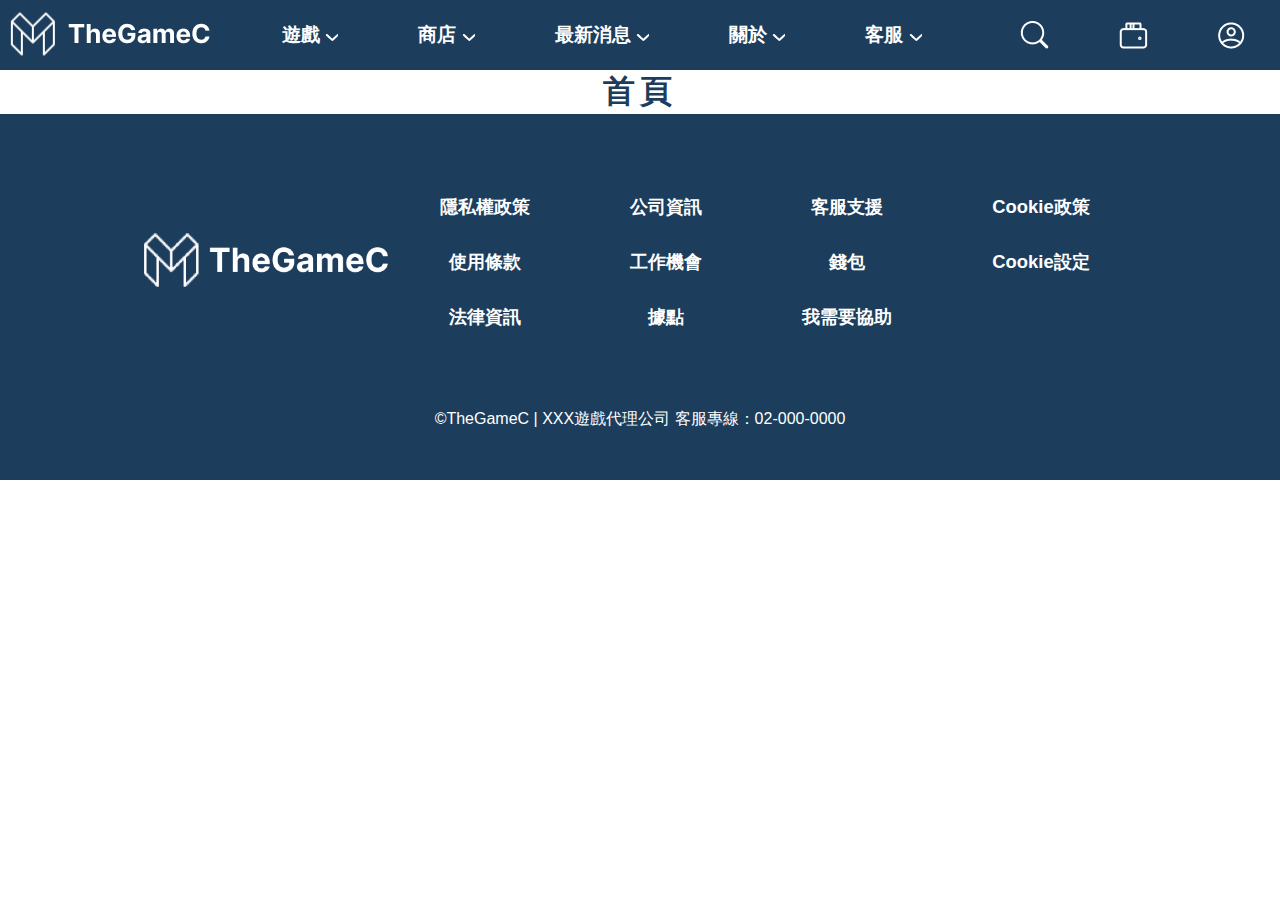
<file: index.html>
<!DOCTYPE html>
<html lang="en">
  <head>
    <meta charset="UTF-8" />
    <meta http-equiv="X-UA-Compatible" content="IE=edge" />
    <meta name="viewport" content="width=device-width, initial-scale=1.0" />
    <title>TheGameC - 首頁</title>
    <link rel="stylesheet" href="./style/font.css" />
    <link rel="stylesheet" href="./style/style.css" />
    <style></style>
  </head>
  <body>
    <!-- header -->
    <header>
      <!-- logo -->
      <div class="logo" onclick="goIndex()">
        <img src="./img/header/logo.png" alt="" />
      </div>
      <!-- navbar -->
      <nav>
        <ul>
          <li>
            <a href="#"
              >遊戲 <img src="./img/header/Vector(down).png" alt=""
            /></a>
            <div class="dropdown">
              <ul>
                <li><a href="#">射擊</a></li>
                <li><a href="#">休閒</a></li>
                <li><a href="#">動作</a></li>
                <li><a href="#">運動</a></li>
              </ul>
            </div>
          </li>
          <li>
            <a href="#">
              商店 <img src="./img/header/Vector(down).png" alt=""
            /></a>
            <div class="dropdown">
              <ul>
                <li><a href="#">商品頁</a></li>
                <li><a href="#">錢包</a></li>
              </ul>
            </div>
          </li>
          <li>
            <a href="./news.html"
              >最新消息 <img src="./img/header/Vector(down).png" alt=""
            /></a>
            <div class="dropdown">
              <ul>
                <li><a href="#">新聞</a></li>
                <li><a href="#">遊戲更新</a></li>
                <li><a href="#">優惠活動</a></li>
                <li><a href="#">新品上架</a></li>
              </ul>
            </div>
          </li>
          <li>
            <a href="#">
              關於 <img src="./img/header/Vector(down).png" alt=""
            /></a>
            <div class="dropdown">
              <ul>
                <li><a href="#">公司介紹</a></li>
                <li><a href="#">徵才</a></li>
              </ul>
            </div>
          </li>
          <li>
            <a href="#">
              客服 <img src="./img/header/Vector(down).png" alt=""
            /></a>
            <div class="dropdown">
              <ul>
                <li><a href="#">常見問題</a></li>
                <li><a href="#">客服信箱</a></li>
              </ul>
            </div>
          </li>
        </ul>
      </nav>
      <div class="navbar-icons">
        <div><img src="./img/header/search_.png" alt="" /></div>
        <div id="GoWalletPage">
          <img src="./img/header/wallet.png" alt="" />
        </div>
        <div id="GoLoginPage"><img src="./img/header/user.png" alt="" /></div>
      </div>
    </header>

    <!-- section1 -->
    <section class="section1">
      <h1>首頁</h1>
    </section>

    <!-- footer -->
    <footer>
      <div class="footer-s1">
        <div class="footer-logo">
          <img src="./img/footer/logo.png" alt="" />
        </div>
        <div class="footer-content">
          <ul>
            <li><a href="#">隱私權政策</a></li>
            <li><a href="#">使用條款</a></li>
            <li><a href="#">法律資訊</a></li>
          </ul>
          <ul>
            <li><a href="#">公司資訊</a></li>
            <li><a href="#">工作機會</a></li>
            <li><a href="#">據點</a></li>
          </ul>
          <ul>
            <li><a href="#">客服支援</a></li>
            <li><a href="#">錢包</a></li>
            <li><a href="#">我需要協助</a></li>
          </ul>
          <ul>
            <li><a href="#">Cookie政策</a></li>
            <li><a href="#">Cookie設定</a></li>
          </ul>
        </div>
      </div>
      <div class="footer-s2">
        <p>©TheGameC | XXX遊戲代理公司 客服專線：02-000-0000</p>
      </div>
    </footer>

    <script src="./app/app.js"></script>
  </body>
</html>
</file>
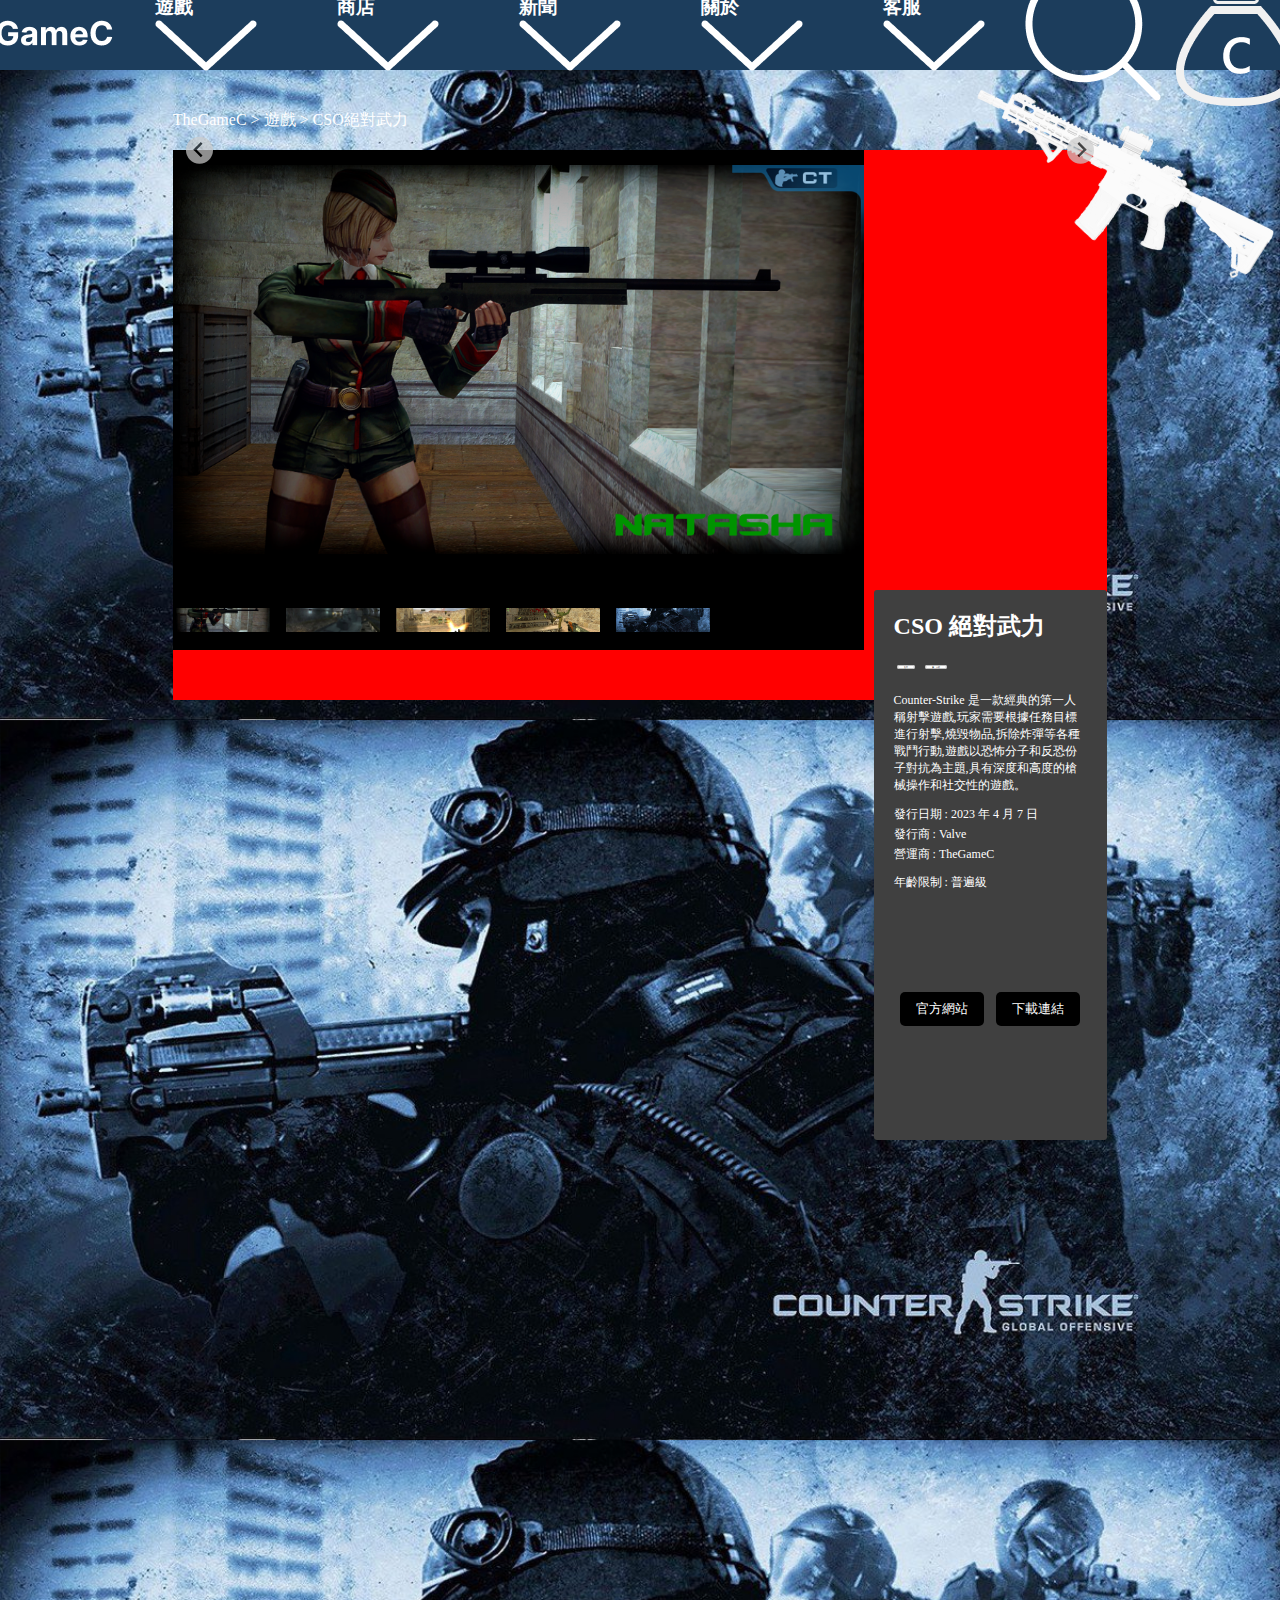
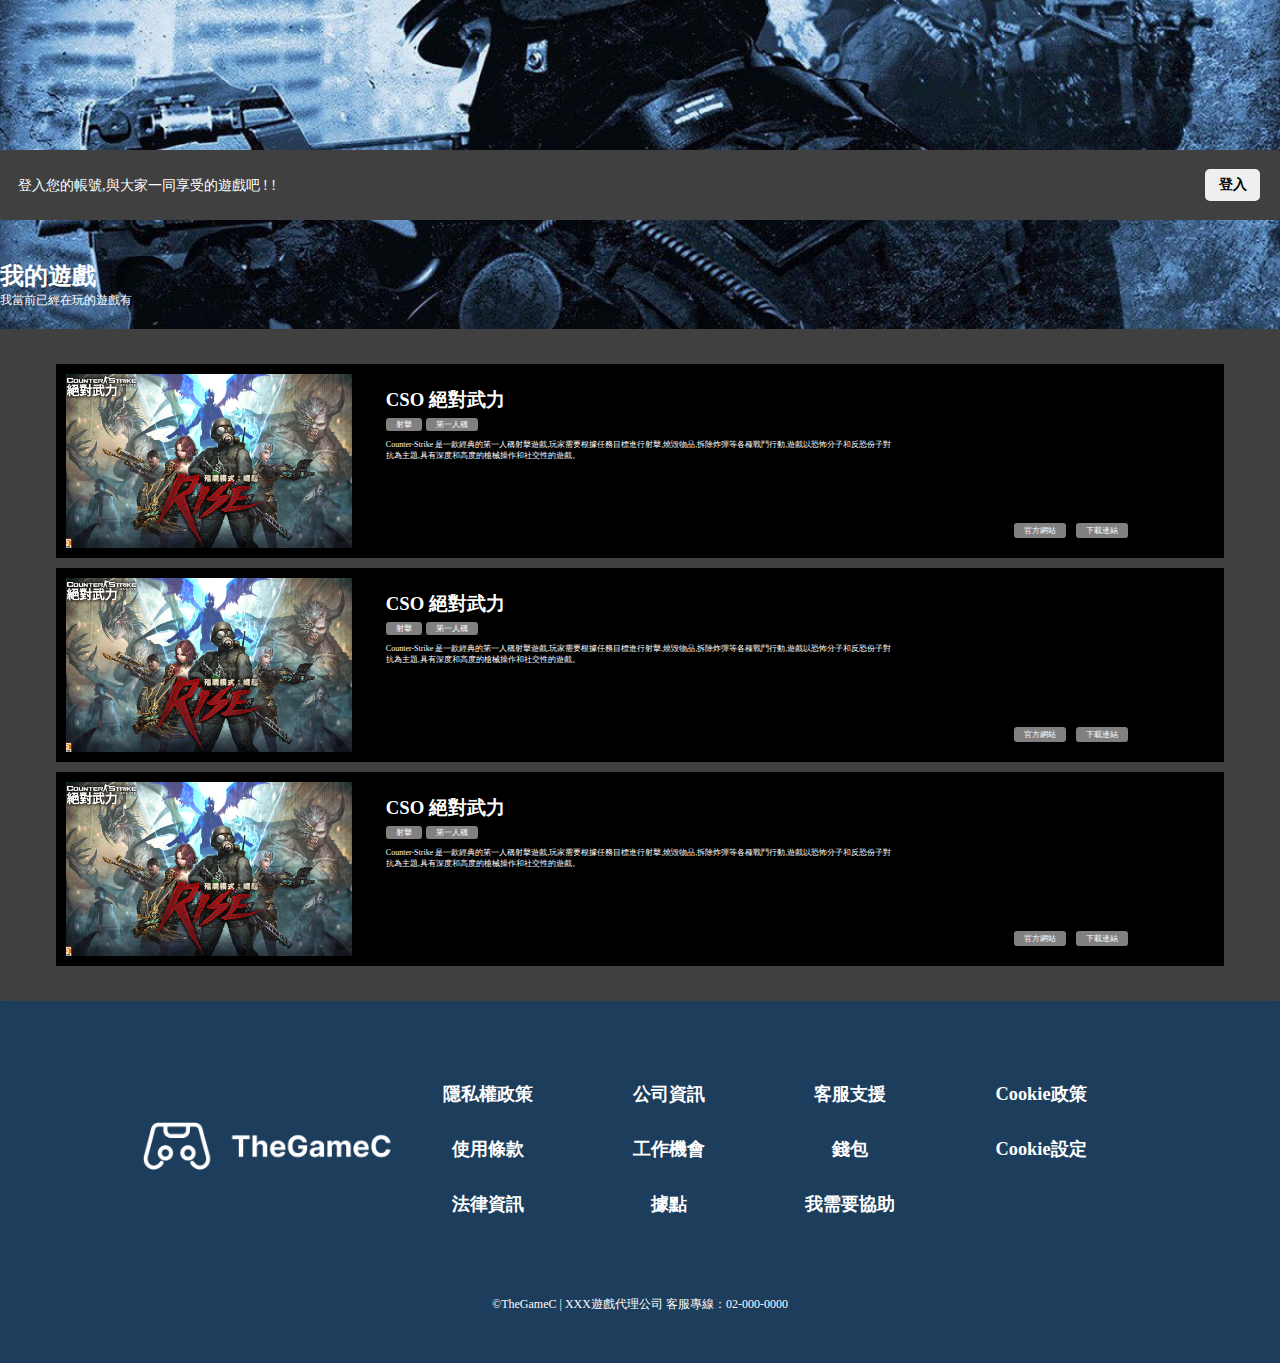
<file: gamepage1.html>
<!DOCTYPE html>
<html lang="en">
  <head>
    <meta charset="UTF-8" />
    <meta http-equiv="X-UA-Compatible" content="IE=edge" />
    <meta name="viewport" content="width=device-width, initial-scale=1.0" />
    <title>遊戲單頁1</title>
    <link rel="stylesheet" href="./style/gamepage.css" />
    <link rel="stylesheet" href="./style/style.css" />
    <script src="https://cdn.jsdelivr.net/npm/@splidejs/splide@4.1.4/dist/js/splide.min.js"></script>
    <link rel="stylesheet" href="https://cdn.jsdelivr.net/npm/@splidejs/splide@4.1.4/dist/css/splide.min.css"
        integrity="sha256-5uKiXEwbaQh9cgd2/5Vp6WmMnsUr3VZZw0a8rKnOKNU=" crossorigin="anonymous">
  </head>
  <body>
    <!-- header -->
    <header>
      <!-- logo -->
      <div class="logo" onclick="goIndex()">
        <img src="./img/header/head_logo.png" alt="" />
      </div>
      <!-- navbar -->
      <nav>
        <ul>
          <li>
            <a href="#"
              >遊戲
              <img
                id="headdropdown"
                src="./img/header/head_dropdown.png"
                alt=""
            /></a>
            <div class="dropdown">
              <ul>
                <li><a href="./game.html">遊戲頁</a></li>
                <li><a href="#">休閒</a></li>
                <li><a href="#">動作</a></li>
                <li><a href="#">運動</a></li>
              </ul>
            </div>
          </li>
          <li>
            <a href="#">
              商店
              <img
                id="headdropdown"
                src="./img/header/head_dropdown.png"
                alt=""
            /></a>
            <div class="dropdown">
              <ul>
                <li><a href="#">商品頁</a></li>
                <li><a href="./shopping_cart.html">購物車</a></li>
              </ul>
            </div>
          </li>
          <li>
            <a href="./news.html"
              >新聞
              <img
                id="headdropdown"
                src="./img/header/head_dropdown.png"
                alt=""
            /></a>
            <div class="dropdown">
              <ul>
                <li><a href="./news.html">最新消息</a></li>
                <li><a href="./news.html">遊戲更新</a></li>
                <li><a href="./news.html">優惠活動</a></li>
                <li><a href="./news.html">新品上架</a></li>
              </ul>
            </div>
          </li>
          <li>
            <a href="#">
              關於
              <img
                id="headdropdown"
                src="./img/header/head_dropdown.png"
                alt=""
            /></a>
            <div class="dropdown">
              <ul>
                <li><a href="#">公司介紹</a></li>
                <li><a href="#">徵才</a></li>
              </ul>
            </div>
          </li>
          <li>
            <a href="#">
              客服
              <img
                id="headdropdown"
                src="./img/header/head_dropdown.png"
                alt=""
            /></a>
            <div class="dropdown">
              <ul>
                <li><a href="./qa.html">常見問題</a></li>
                <li><a href="./mail">客服信箱</a></li>
              </ul>
            </div>
          </li>
        </ul>
      </nav>
      <div class="navbar-icons">
        <a href="#"><img src="./img/header/head_search.png" alt="" /></a>
        <a id="GoWalletPage" href="./wallet_PI.html"
          ><img src="./img/header/head_wallet.png" alt=""
        /></a>
        <a id="GoLoginPage" href="./newlogin.html">
          <img src="./img/header/head_user.png" alt=""
        /></a>
      </div>
    </header>

    <div class="stylelogo">
      <img src="./img/gamepage/gun.png" alt="" />
    </div>
    <!-- section1 -->
    <div class="page1">
      <div class="gametr">
        <a href="#">TheGameC ></a>
        <a href="#">遊戲 ></a>
        <a href="#">CSO絕對武力</a>
      </div>
      <div class="main">
        <section id="main-carousel" class="splide"
        aria-label="The carousel with thumbnails. Selecting a thumbnail will change the Beautiful Gallery carousel.">
        <div class="splide__track">
            <ul class="splide__list">
                <li class="splide__slide">
                    <img src="./img/Games/CSO/1.png" alt="">
                </li>
                <li class="splide__slide">
                    <img src="./img/Games/CSO/2.jpg" alt="">
                </li>
                <li class="splide__slide">
                    <img src="./img/Games/CSO/3.jpg" alt="">
                </li>
                <li class="splide__slide">
                    <img src="./img/Games/CSO/4.jpg" alt="">
                </li>
                <li class="splide__slide">
                    <img src="./img/Games/CSO/5.jpg" alt="">
                </li>
            </ul>
        </div>
    </section>
    <section id="thumbnail-carousel" class="splide"
        aria-label="The carousel with thumbnails. Selecting a thumbnail will change the Beautiful Gallery carousel.">
        <div class="splide__track">
            <ul class="splide__list">
                <li class="splide__slide">
                    <img src="./img/Games/CSO/1.png" alt="">
                </li>
                <li class="splide__slide">
                    <img src="./img/Games/CSO/2.jpg"  alt="">
                </li>
                <li class="splide__slide">
                    <img src="./img/Games/CSO/3.jpg" alt="">
                </li>
                <li class="splide__slide">
                    <img src="./img/Games/CSO/4.jpg" alt="">
                </li>
                <li class="splide__slide">
                    <img src="./img/Games/CSO/5.jpg" alt="">
                </li>
            </ul>
        </div>
    </section>
          <div class="gameRight">
            <h2>CSO 絕對武力</h2>
            <div>
              <a class="gamestyle" href="#">射擊</a>
              <a class="gamestyle" href="#">第一人稱</a>
            </div>
            <div class="gamefont">
              Counter-Strike
              是一款經典的第一人稱射擊遊戲,玩家需要根據任務目標進行射擊,燒毀物品,拆除炸彈等各種戰鬥行動,遊戲以恐怖分子和反恐份子對抗為主題,具有深度和高度的槍械操作和社交性的遊戲。
            </div>
            <div class="gameinf">
              <p>發行日期 : 2023 年 4 月 7 日</p>
              <p>發行商 : Valve</p>
              <p>營運商 : TheGameC</p>
            </div>
            <p>年齡限制 : 普遍級</p>
            <div class="gamebtn">
              <a href="#">官方網站</a>
              <a href="#">下載連結</a>
            </div>
          </div>
        </div>
      </div>
     
      <div class="divlogin">
        <p>登入您的帳號,與大家一同享受的遊戲吧 ! !</p>
        <button type="submit" class="GamepageLogin">登入</button>
      </div>
      <h2 class="newh2">我的遊戲</h2>
      <p>我當前已經在玩的遊戲有<span></span></p>
      <div class="mygame">
        <div class="mygamepd">
          <div class="mygamedv">
            <div class="mygameimg">
              <img src="./img/Games/CSO/cover.jfif" alt="" />
            </div>
            <div class="mygamemain">
              <h3>CSO 絕對武力</h3>
              <span>射擊</span>
              <span>第一人稱</span>
              <p>
                Counter-Strike
                是一款經典的第一人稱射擊遊戲,玩家需要根據任務目標進行射擊,燒毀物品,拆除炸彈等各種戰鬥行動,遊戲以恐怖分子和反恐份子對抗為主題,具有深度和高度的槍械操作和社交性的遊戲。
              </p>
            </div>
            <div class="mygamed">
              <a href="#">官方網站</a>
              <a href="#">下載連結</a>
            </div>
          </div>
          <div class="mygamedv">
            <div class="mygameimg">
              <img src="./img/Games/CSO/cover.jfif" alt="" />
            </div>
            <div class="mygamemain">
              <h3>CSO 絕對武力</h3>
              <span>射擊</span>
              <span>第一人稱</span>
              <p>
                Counter-Strike
                是一款經典的第一人稱射擊遊戲,玩家需要根據任務目標進行射擊,燒毀物品,拆除炸彈等各種戰鬥行動,遊戲以恐怖分子和反恐份子對抗為主題,具有深度和高度的槍械操作和社交性的遊戲。
              </p>
            </div>
            <div class="mygamed">
              <a href="#">官方網站</a>
              <a href="#">下載連結</a>
            </div>
          </div>
          <div class="mygamedv">
            <div class="mygameimg">
              <img src="./img/Games/CSO/cover.jfif" alt="" />
            </div>
            <div class="mygamemain">
              <h3>CSO 絕對武力</h3>
              <span>射擊</span>
              <span>第一人稱</span>
              <p>
                Counter-Strike
                是一款經典的第一人稱射擊遊戲,玩家需要根據任務目標進行射擊,燒毀物品,拆除炸彈等各種戰鬥行動,遊戲以恐怖分子和反恐份子對抗為主題,具有深度和高度的槍械操作和社交性的遊戲。
              </p>
            </div>
            <div class="mygamed">
              <a href="#">官方網站</a>
              <a href="#">下載連結</a>
            </div>
          </div>
        </div>
      </div>
    </div>

    <!-- footer -->
    <footer>
      <div class="footer-s1">
        <div class="footer-logo">
          <img src="./img/header/head_logo.png" alt="" />
        </div>
        <div class="footer-content">
          <ul>
            <li><a href="./rule.html">隱私權政策</a></li>
            <li><a href="./rule_2.html">使用條款</a></li>
            <li><a href="./rule_3.html">法律資訊</a></li>
          </ul>
          <ul>
            <li><a href="#">公司資訊</a></li>
            <li><a href="#">工作機會</a></li>
            <li><a href="#">據點</a></li>
          </ul>
          <ul>
            <li><a href="#">客服支援</a></li>
            <li><a href="#">錢包</a></li>
            <li><a href="#">我需要協助</a></li>
          </ul>
          <ul>
            <li><a href="#">Cookie政策</a></li>
            <li><a href="#">Cookie設定</a></li>
          </ul>
        </div>
      </div>
      <div class="footer-s2">
        <p>©TheGameC | XXX遊戲代理公司 客服專線：02-000-0000</p>
      </div>
    </footer>

    <script src="./app/app.js"></script>
    <script>
      // function showImage(id) {
      //   var images = document
      //     .getElementsByClassName("showimg")[0]
      //     .getElementsByTagName("img");
      //   for (var i = 0; i < images.length; i++) {
      //     if (images[i].id == id) {
      //       images[i].style.display = "block";
      //     } else {
      //       images[i].style.display = "none";
      //     }
      //   }
      // }

      document.addEventListener( 'DOMContentLoaded', function () {
  new Splide( '#thumbnail-carousel', {
		fixedWidth: 100,
		gap       : 10,
		rewind    : true,
		pagination: false,
  } ).mount();
} );
document.addEventListener( 'DOMContentLoaded', function () {
  var main = new Splide( '#main-carousel', {
    type      : 'fade',
    rewind    : true,
    pagination: false,
    arrows    : false,
  } );


  var thumbnails = new Splide( '#thumbnail-carousel', {
    fixedWidth  : 100,
    fixedHeight : 60,
    gap         : 10,
    rewind      : true,
    pagination  : false,
    isNavigation: true,
    breakpoints : {
      600: {
        fixedWidth : 60,
        fixedHeight: 44,
      },
    },
  } );


  main.sync( thumbnails );
  main.mount();
  thumbnails.mount();
} );
    </script>
  </body>
</html>
</file>
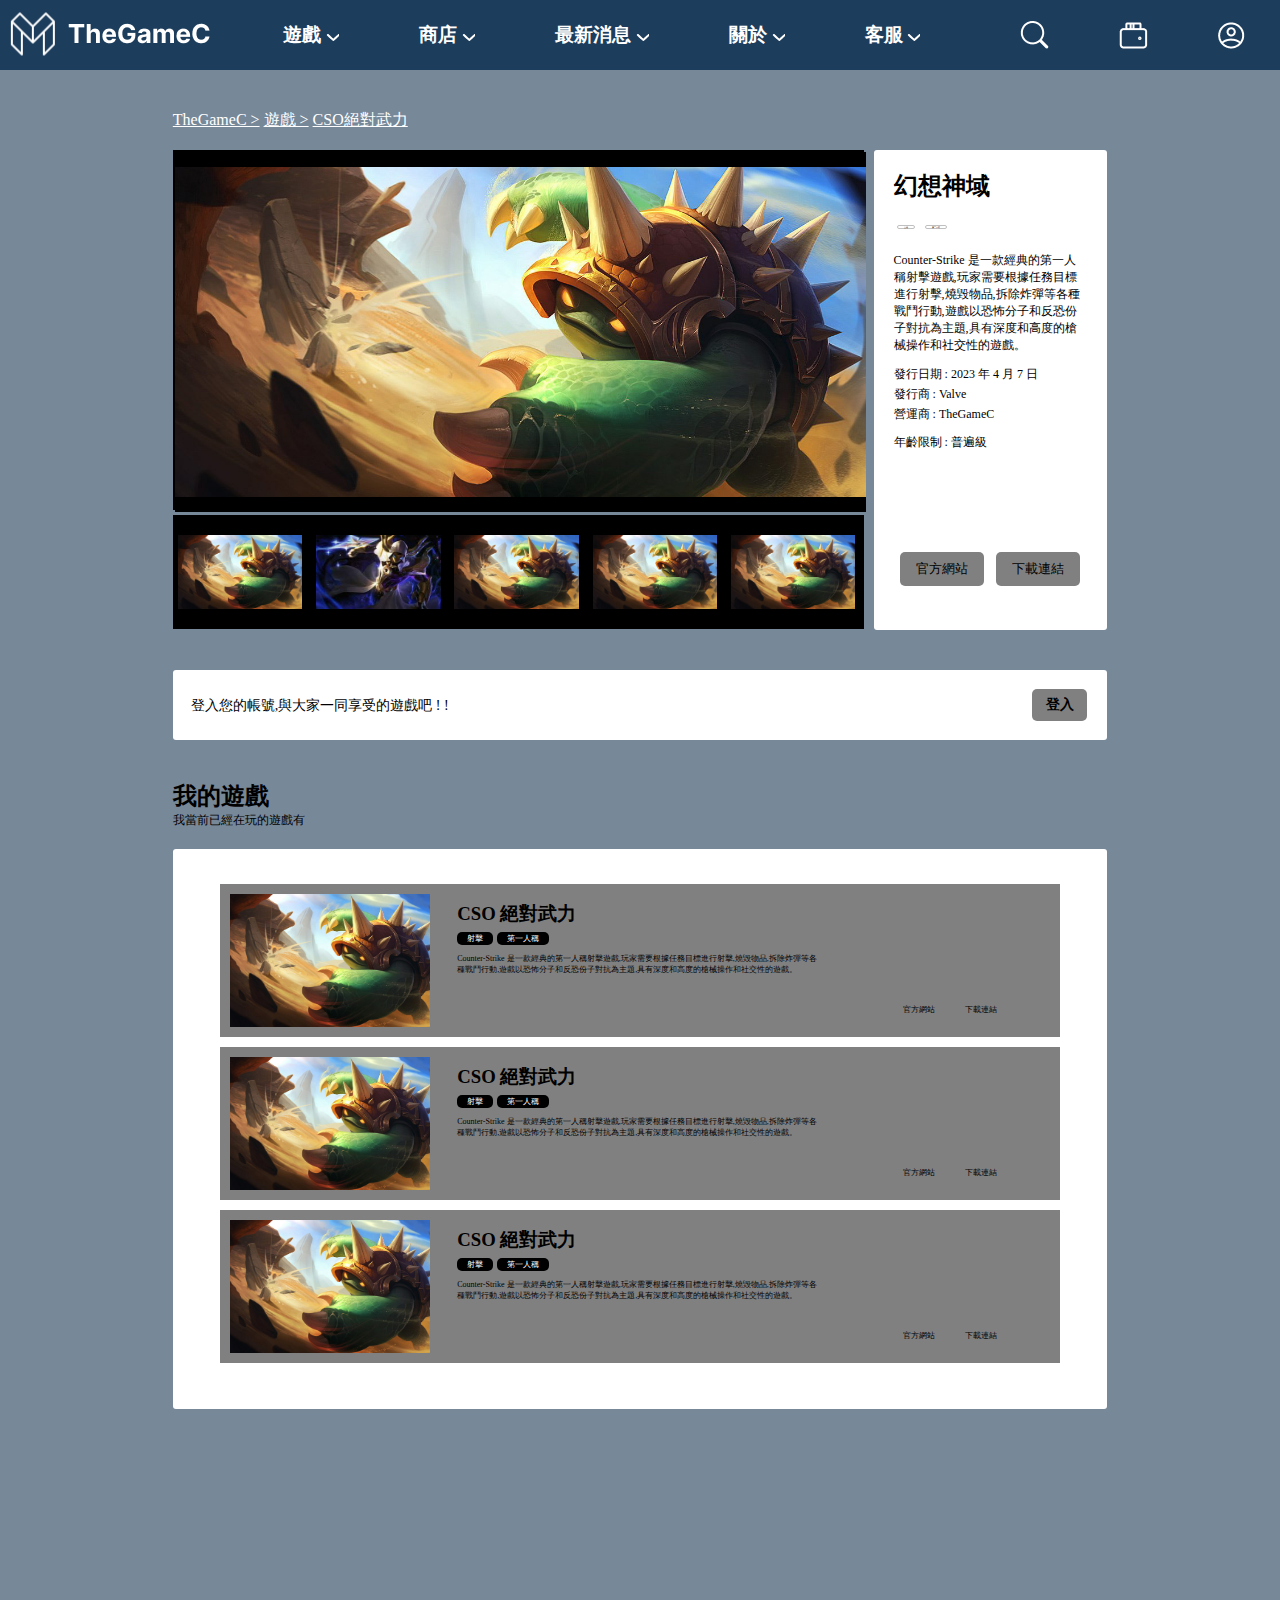
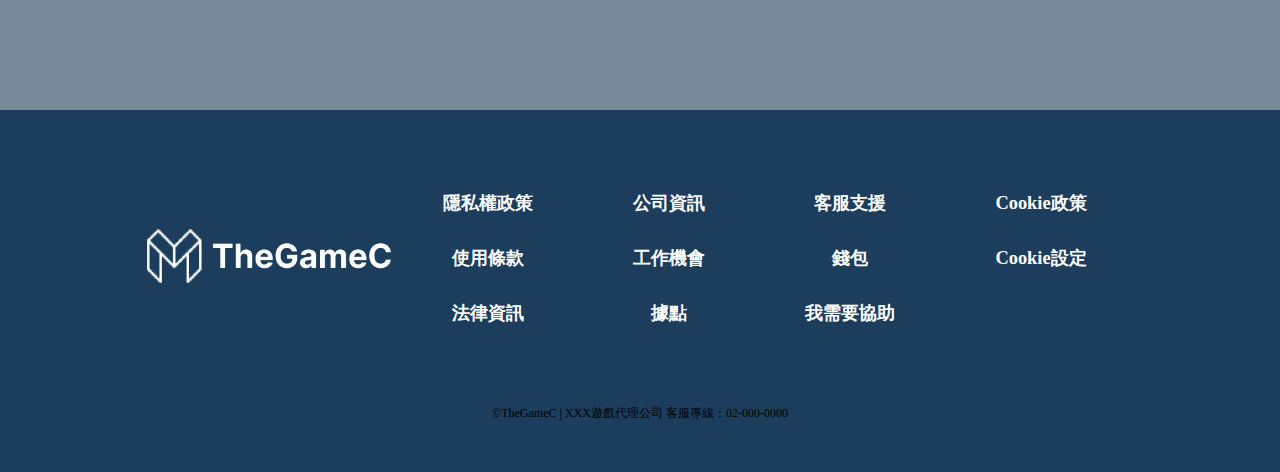
<file: gamepage2.html>
<!DOCTYPE html>
<html lang="en">
<head>
    <meta charset="UTF-8">
    <meta http-equiv="X-UA-Compatible" content="IE=edge">
    <meta name="viewport" content="width=device-width, initial-scale=1.0">
    <title>遊戲單頁1</title>
    <link rel="stylesheet" href="/style/gamepage2.css">
    <link rel="stylesheet" href="/style/style.css">
</head>
<body>
    <!-- header -->
    <header>
        <!-- logo -->
        <div class="logo" onclick="goIndex()">
          <img src="./img/header/logo.png" alt="" />
        </div>
        <!-- navbar -->
        <nav>
          <ul>
            <li>
              <a href="#"
                >遊戲 <img src="./img/header/Vector(down).png" alt=""
              /></a>
              <div class="dropdown">
                <ul>
                  <li><a href="#">射擊</a></li>
                  <li><a href="#">休閒</a></li>
                  <li><a href="#">動作</a></li>
                  <li><a href="#">運動</a></li>
                </ul>
              </div>
            </li>
            <li>
              <a href="#">
                商店 <img src="./img/header/Vector(down).png" alt=""
              /></a>
              <div class="dropdown">
                <ul>
                  <li><a href="#">商品頁</a></li>
                  <li><a href="#">錢包</a></li>
                </ul>
              </div>
            </li>
            <li>
              <a href="./news.html"
                >最新消息 <img src="./img/header/Vector(down).png" alt=""
              /></a>
              <div class="dropdown">
                <ul>
                  <li><a href="#">新聞</a></li>
                  <li><a href="#">遊戲更新</a></li>
                  <li><a href="#">優惠活動</a></li>
                  <li><a href="#">新品上架</a></li>
                </ul>
              </div>
            </li>
            <li>
              <a href="#">
                關於 <img src="./img/header/Vector(down).png" alt=""
              /></a>
              <div class="dropdown">
                <ul>
                  <li><a href="#">公司介紹</a></li>
                  <li><a href="#">徵才</a></li>
                </ul>
              </div>
            </li>
            <li>
              <a href="#">
                客服 <img src="./img/header/Vector(down).png" alt=""
              /></a>
              <div class="dropdown">
                <ul>
                  <li><a href="#">常見問題</a></li>
                  <li><a href="#">客服信箱</a></li>
                </ul>
              </div>
            </li>
          </ul>
        </nav>
        <div class="navbar-icons">
          <div><img src="./img/header/search_.png" alt="" /></div>
          <div id="GoWalletPage">
            <img src="./img/header/wallet.png" alt="" />
          </div>
          <div id="GoLoginPage"><img src="./img/header/user.png" alt="" /></div>
        </div>
      </header>
      
      <!-- section1 -->
    <div class="page1">
        <div class="gametr">
            <a href="#">TheGameC ></a>
            <a href="#">遊戲 ></a>
            <a href="#">CSO絕對武力</a>
        </div>
        <div class="main">
            <div class="gameLeft">
                <div class="showimg">
                    <img id="img1" src="/img/login/Rammus_0.jpg" alt="">
                    <img id="img2" src="/img/login/下载.jpeg" alt="">
                    <img id="img3" src="/img/login/Rammus_0.jpg" alt="">
                    <img id="img4" src="/img/login/Rammus_0.jpg" alt="">
                    <img id="img5" src="/img/login/Rammus_0.jpg" alt="">
                </div>
                <div class="gamesimg">
                    <a href="#" onclick="showImage('img1')"><img src="/img/login/Rammus_0.jpg" alt=""></a>
                    <a href="#" onclick="showImage('img2')"><img src="/img/login/下载.jpeg" alt=""></a>
                    <a href="#" onclick="showImage('img3')"><img src="/img/login/Rammus_0.jpg" alt=""></a>
                    <a href="#" onclick="showImage('img4')"><img src="/img/login/Rammus_0.jpg" alt=""></a>
                    <a href="#" onclick="showImage('img5')"><img src="/img/login/Rammus_0.jpg" alt=""></a> 
                </div>
            </div>
            <div class="gameRight">
                <H2>幻想神域</H2>
                <div>
                    <a class="gamestyle" href="#">冒險</a>
                    <a class="gamestyle" href="#">第三人稱</a>
                </div>
                <div class="gamefont">Counter-Strike 是一款經典的第一人稱射擊遊戲,玩家需要根據任務目標進行射擊,燒毀物品,拆除炸彈等各種戰鬥行動,遊戲以恐怖分子和反恐份子對抗為主題,具有深度和高度的槍械操作和社交性的遊戲。</div>
                <div class="gameinf">
                    <p>發行日期 : 2023 年 4 月 7 日</p>
                    <p>發行商 : Valve</p>
                    <p>營運商 : TheGameC</p>
                </div>
                <p>年齡限制 : 普遍級</p>
                <div class="gamebtn">
                    <p>官方網站</p>
                    <p>下載連結</p>
                </div>                
            </div>
        </div>
        <div class="divlogin">
            <p>登入您的帳號,與大家一同享受的遊戲吧 ! !</p>
            <button class="GamepageLogin">登入</button>
        </div>
        <h2 class="newh2">我的遊戲</h2>
        <p>我當前已經在玩的遊戲有<span></span></p>
        <div class="mygame">
            <div class="mygamepd">
                <div class="mygamedv">
                    <div class="mygameimg">
                        <img src="/img/login/Rammus_0.jpg" alt="">
                    </div>
                    <div class="mygamemain">
                        <h3>CSO 絕對武力</h3>
                        <span>射擊</span>
                        <span>第一人稱</span>           
                    <p>
                        Counter-Strike 是一款經典的第一人稱射擊遊戲,玩家需要根據任務目標進行射擊,燒毀物品,拆除炸彈等各種戰鬥行動,遊戲以恐怖分子和反恐份子對抗為主題,具有深度和高度的槍械操作和社交性的遊戲。
                    </p>
                    </div>
                    <div class="mygamed">
                        <p>官方網站</p>
                        <p>下載連結</p>
                    </div>      
                </div>
                <div class="mygamedv">
                    <div class="mygameimg">
                        <img src="/img/login/Rammus_0.jpg" alt="">
                    </div>
                    <div class="mygamemain">
                        <h3>CSO 絕對武力</h3>
                        <span>射擊</span>
                        <span>第一人稱</span>           
                    <p>
                        Counter-Strike 是一款經典的第一人稱射擊遊戲,玩家需要根據任務目標進行射擊,燒毀物品,拆除炸彈等各種戰鬥行動,遊戲以恐怖分子和反恐份子對抗為主題,具有深度和高度的槍械操作和社交性的遊戲。
                    </p>
                    </div>
                    <div class="mygamed">
                        <p>官方網站</p>
                        <p>下載連結</p>
                    </div>      
                </div>
                <div class="mygamedv">
                    <div class="mygameimg">
                        <img src="/img/login/Rammus_0.jpg" alt="">
                    </div>
                    <div class="mygamemain">
                        <h3>CSO 絕對武力</h3>
                        <span>射擊</span>
                        <span>第一人稱</span>           
                    <p>
                        Counter-Strike 是一款經典的第一人稱射擊遊戲,玩家需要根據任務目標進行射擊,燒毀物品,拆除炸彈等各種戰鬥行動,遊戲以恐怖分子和反恐份子對抗為主題,具有深度和高度的槍械操作和社交性的遊戲。
                    </p>
                    </div>
                    <div class="mygamed">
                        <p>官方網站</p>
                        <p>下載連結</p>
                    </div>      
                </div>
            </div>
        </div>
    </div>
    <footer>
      <div class="footer-s1">
        <div class="footer-logo">
          <img src="./img/footer/logo.png" alt="" />
        </div>
        <div class="footer-content">
          <ul>
            <li><a href="#">隱私權政策</a></li>
            <li><a href="#">使用條款</a></li>
            <li><a href="#">法律資訊</a></li>
          </ul>
          <ul>
            <li><a href="#">公司資訊</a></li>
            <li><a href="#">工作機會</a></li>
            <li><a href="#">據點</a></li>
          </ul>
          <ul>
            <li><a href="#">客服支援</a></li>
            <li><a href="#">錢包</a></li>
            <li><a href="#">我需要協助</a></li>
          </ul>
          <ul>
            <li><a href="#">Cookie政策</a></li>
            <li><a href="#">Cookie設定</a></li>
          </ul>
        </div>
      </div>
      <div class="footer-s2">
        <p>©TheGameC | XXX遊戲代理公司 客服專線：02-000-0000</p>
      </div>
    </footer>
    <script>
        function showImage(id) {
        var images = document.getElementsByClassName('showimg')[0].getElementsByTagName('img');
            for (var i = 0; i < images.length; i++) {
                if (images[i].id == id) {
                    images[i].style.display = 'block';
                } else {
                    images[i].style.display = 'none';
                }
            }
        }
    </script>
</body>
</html>
</file>
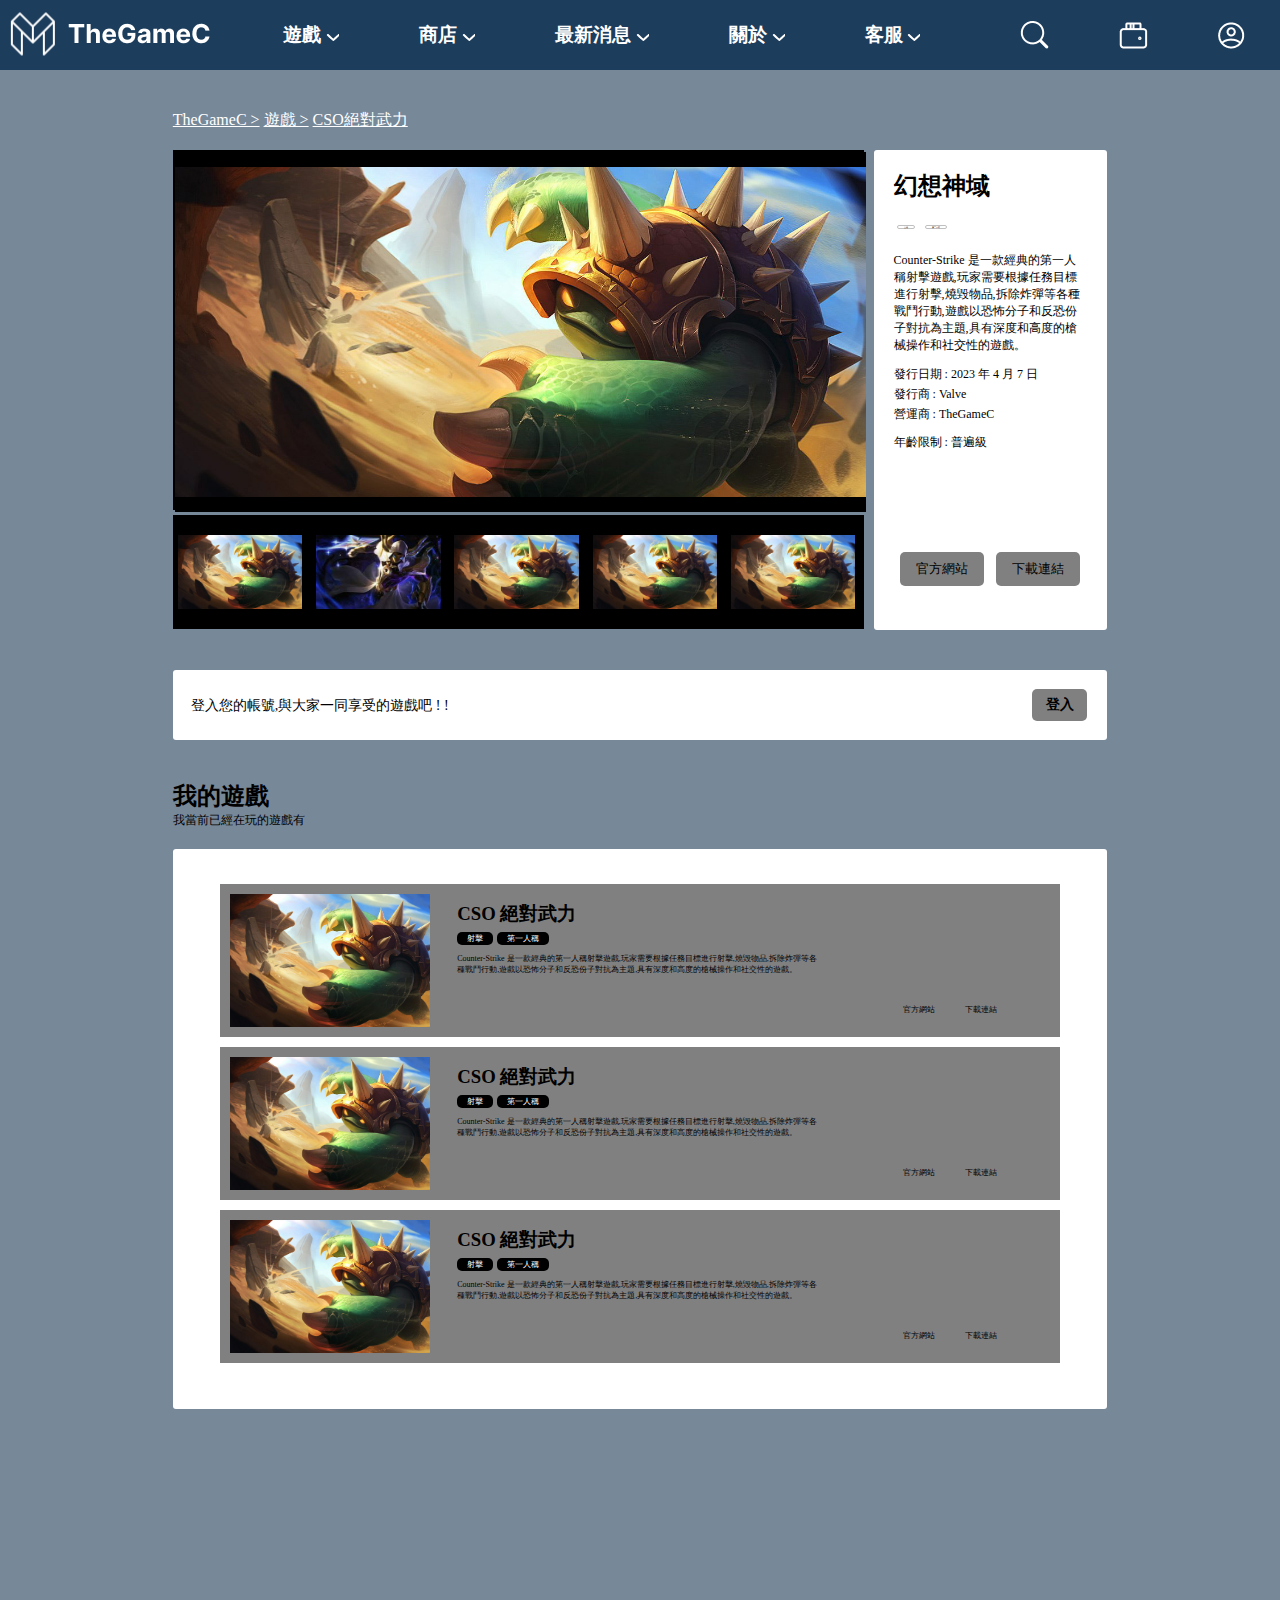
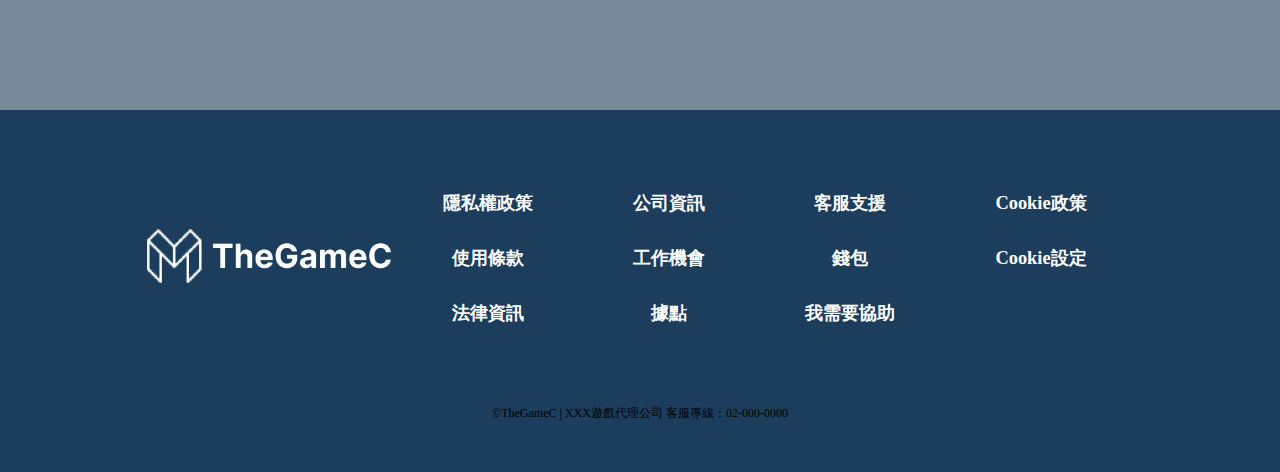
<file: gamepage3.html>
<!DOCTYPE html>
<html lang="en">
<head>
    <meta charset="UTF-8">
    <meta http-equiv="X-UA-Compatible" content="IE=edge">
    <meta name="viewport" content="width=device-width, initial-scale=1.0">
    <title>遊戲單頁1</title>
    <link rel="stylesheet" href="/style/gamepage2.css">
    <link rel="stylesheet" href="/style/style.css">
</head>
<body>
    <!-- header -->
    <header>
        <!-- logo -->
        <div class="logo" onclick="goIndex()">
          <img src="./img/header/logo.png" alt="" />
        </div>
        <!-- navbar -->
        <nav>
          <ul>
            <li>
              <a href="#"
                >遊戲 <img src="./img/header/Vector(down).png" alt=""
              /></a>
              <div class="dropdown">
                <ul>
                  <li><a href="#">射擊</a></li>
                  <li><a href="#">休閒</a></li>
                  <li><a href="#">動作</a></li>
                  <li><a href="#">運動</a></li>
                </ul>
              </div>
            </li>
            <li>
              <a href="#">
                商店 <img src="./img/header/Vector(down).png" alt=""
              /></a>
              <div class="dropdown">
                <ul>
                  <li><a href="#">商品頁</a></li>
                  <li><a href="#">錢包</a></li>
                </ul>
              </div>
            </li>
            <li>
              <a href="./news.html"
                >最新消息 <img src="./img/header/Vector(down).png" alt=""
              /></a>
              <div class="dropdown">
                <ul>
                  <li><a href="#">新聞</a></li>
                  <li><a href="#">遊戲更新</a></li>
                  <li><a href="#">優惠活動</a></li>
                  <li><a href="#">新品上架</a></li>
                </ul>
              </div>
            </li>
            <li>
              <a href="#">
                關於 <img src="./img/header/Vector(down).png" alt=""
              /></a>
              <div class="dropdown">
                <ul>
                  <li><a href="#">公司介紹</a></li>
                  <li><a href="#">徵才</a></li>
                </ul>
              </div>
            </li>
            <li>
              <a href="#">
                客服 <img src="./img/header/Vector(down).png" alt=""
              /></a>
              <div class="dropdown">
                <ul>
                  <li><a href="#">常見問題</a></li>
                  <li><a href="#">客服信箱</a></li>
                </ul>
              </div>
            </li>
          </ul>
        </nav>
        <div class="navbar-icons">
          <div><img src="./img/header/search_.png" alt="" /></div>
          <div id="GoWalletPage">
            <img src="./img/header/wallet.png" alt="" />
          </div>
          <div id="GoLoginPage"><img src="./img/header/user.png" alt="" /></div>
        </div>
      </header>
  
      <!-- section1 -->
    <div class="page1">
        <div class="gametr">
            <a href="#">TheGameC ></a>
            <a href="#">遊戲 ></a>
            <a href="#">CSO絕對武力</a>
        </div>
        <div class="main">
            <div class="gameLeft">
                <div class="showimg">
                    <img id="img1" src="/img/login/Rammus_0.jpg" alt="">
                    <img id="img2" src="/img/login/下载.jpeg" alt="">
                    <img id="img3" src="/img/login/Rammus_0.jpg" alt="">
                    <img id="img4" src="/img/login/Rammus_0.jpg" alt="">
                    <img id="img5" src="/img/login/Rammus_0.jpg" alt="">
                </div>
                <div class="gamesimg">
                    <a href="#" onclick="showImage('img1')"><img src="/img/login/Rammus_0.jpg" alt=""></a>
                    <a href="#" onclick="showImage('img2')"><img src="/img/login/下载.jpeg" alt=""></a>
                    <a href="#" onclick="showImage('img3')"><img src="/img/login/Rammus_0.jpg" alt=""></a>
                    <a href="#" onclick="showImage('img4')"><img src="/img/login/Rammus_0.jpg" alt=""></a>
                    <a href="#" onclick="showImage('img5')"><img src="/img/login/Rammus_0.jpg" alt=""></a> 
                </div>
            </div>
            <div class="gameRight">
                <H2>幻想神域</H2>
                <div>
                    <a class="gamestyle" href="#">冒險</a>
                    <a class="gamestyle" href="#">第三人稱</a>
                </div>
                <div class="gamefont">Counter-Strike 是一款經典的第一人稱射擊遊戲,玩家需要根據任務目標進行射擊,燒毀物品,拆除炸彈等各種戰鬥行動,遊戲以恐怖分子和反恐份子對抗為主題,具有深度和高度的槍械操作和社交性的遊戲。</div>
                <div class="gameinf">
                    <p>發行日期 : 2023 年 4 月 7 日</p>
                    <p>發行商 : Valve</p>
                    <p>營運商 : TheGameC</p>
                </div>
                <p>年齡限制 : 普遍級</p>
                <div class="gamebtn">
                    <p>官方網站</p>
                    <p>下載連結</p>
                </div>                
            </div>
        </div>
        <div class="divlogin">
            <p>登入您的帳號,與大家一同享受的遊戲吧 ! !</p>
            <button class="GamepageLogin">登入</button>
        </div>
        <h2 class="newh2">我的遊戲</h2>
        <p>我當前已經在玩的遊戲有<span></span></p>
        <div class="mygame">
            <div class="mygamepd">
                <div class="mygamedv">
                    <div class="mygameimg">
                        <img src="/img/login/Rammus_0.jpg" alt="">
                    </div>
                    <div class="mygamemain">
                        <h3>CSO 絕對武力</h3>
                        <span>射擊</span>
                        <span>第一人稱</span>           
                    <p>
                        Counter-Strike 是一款經典的第一人稱射擊遊戲,玩家需要根據任務目標進行射擊,燒毀物品,拆除炸彈等各種戰鬥行動,遊戲以恐怖分子和反恐份子對抗為主題,具有深度和高度的槍械操作和社交性的遊戲。
                    </p>
                    </div>
                    <div class="mygamed">
                        <p>官方網站</p>
                        <p>下載連結</p>
                    </div>      
                </div>
                <div class="mygamedv">
                    <div class="mygameimg">
                        <img src="/img/login/Rammus_0.jpg" alt="">
                    </div>
                    <div class="mygamemain">
                        <h3>CSO 絕對武力</h3>
                        <span>射擊</span>
                        <span>第一人稱</span>           
                    <p>
                        Counter-Strike 是一款經典的第一人稱射擊遊戲,玩家需要根據任務目標進行射擊,燒毀物品,拆除炸彈等各種戰鬥行動,遊戲以恐怖分子和反恐份子對抗為主題,具有深度和高度的槍械操作和社交性的遊戲。
                    </p>
                    </div>
                    <div class="mygamed">
                        <p>官方網站</p>
                        <p>下載連結</p>
                    </div>      
                </div>
                <div class="mygamedv">
                    <div class="mygameimg">
                        <img src="/img/login/Rammus_0.jpg" alt="">
                    </div>
                    <div class="mygamemain">
                        <h3>CSO 絕對武力</h3>
                        <span>射擊</span>
                        <span>第一人稱</span>           
                    <p>
                        Counter-Strike 是一款經典的第一人稱射擊遊戲,玩家需要根據任務目標進行射擊,燒毀物品,拆除炸彈等各種戰鬥行動,遊戲以恐怖分子和反恐份子對抗為主題,具有深度和高度的槍械操作和社交性的遊戲。
                    </p>
                    </div>
                    <div class="mygamed">
                        <p>官方網站</p>
                        <p>下載連結</p>
                    </div>      
                </div>
            </div>
        </div>
    </div>
    <footer>
      <div class="footer-s1">
        <div class="footer-logo">
          <img src="./img/footer/logo.png" alt="" />
        </div>
        <div class="footer-content">
          <ul>
            <li><a href="#">隱私權政策</a></li>
            <li><a href="#">使用條款</a></li>
            <li><a href="#">法律資訊</a></li>
          </ul>
          <ul>
            <li><a href="#">公司資訊</a></li>
            <li><a href="#">工作機會</a></li>
            <li><a href="#">據點</a></li>
          </ul>
          <ul>
            <li><a href="#">客服支援</a></li>
            <li><a href="#">錢包</a></li>
            <li><a href="#">我需要協助</a></li>
          </ul>
          <ul>
            <li><a href="#">Cookie政策</a></li>
            <li><a href="#">Cookie設定</a></li>
          </ul>
        </div>
      </div>
      <div class="footer-s2">
        <p>©TheGameC | XXX遊戲代理公司 客服專線：02-000-0000</p>
      </div>
    </footer>
    <script>
        function showImage(id) {
        var images = document.getElementsByClassName('showimg')[0].getElementsByTagName('img');
            for (var i = 0; i < images.length; i++) {
                if (images[i].id == id) {
                    images[i].style.display = 'block';
                } else {
                    images[i].style.display = 'none';
                }
            }
        }
    </script>
</body>
</html>
</file>
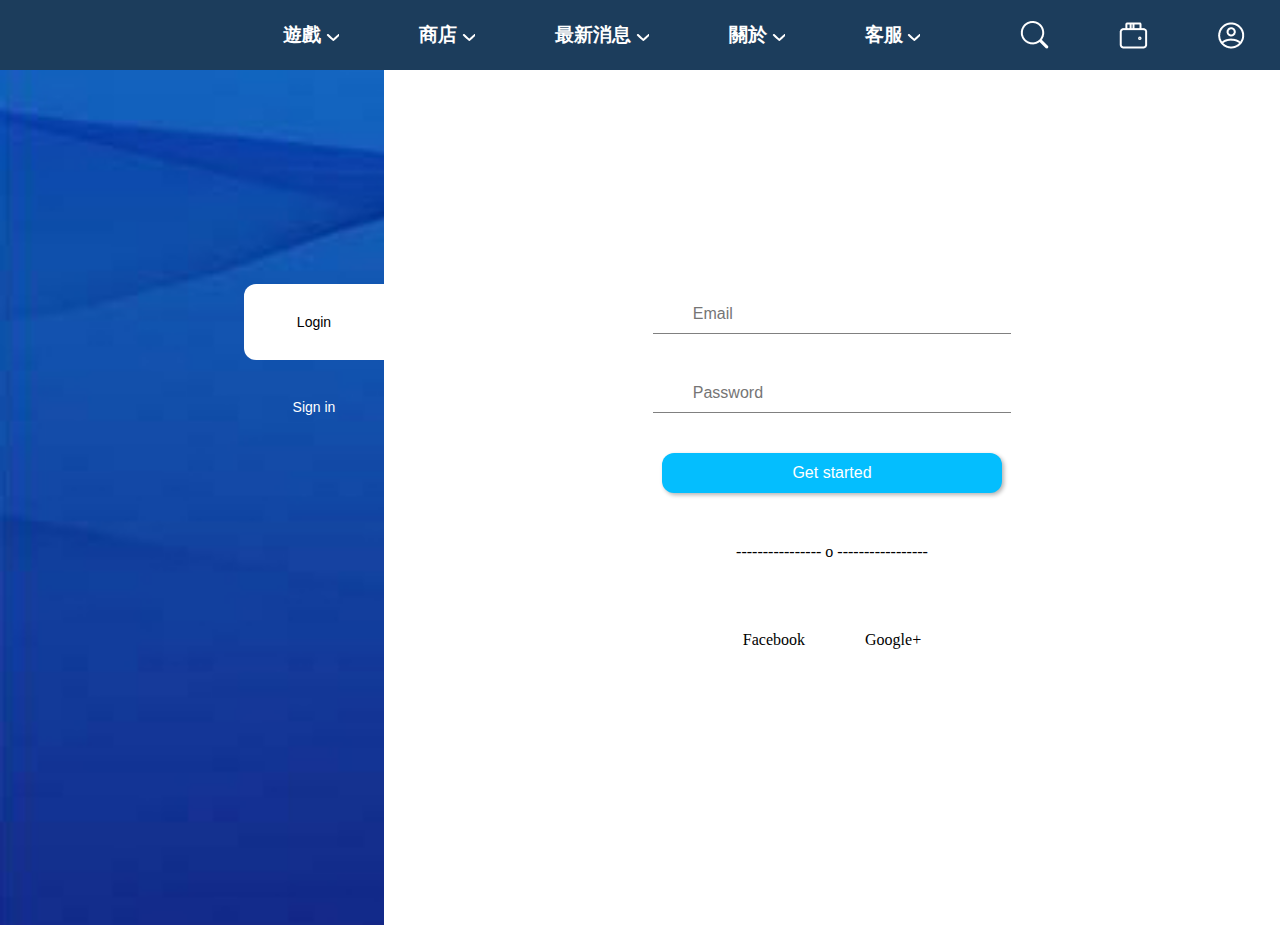
<file: login.html>
<!DOCTYPE html>
<html lang="en">
<head>
    <meta charset="UTF-8">
    <meta http-equiv="X-UA-Compatible" content="IE=edge">
    <meta name="viewport" content="width=device-width, initial-scale=1.0">
    <link rel="stylesheet" href="./style/style.css" />
    <link href="https://cdn.bootcdn.net/ajax/libs/font-awesome/6.3.0/css/all.min.css" rel="stylesheet">
    <link rel="stylesheet" href="/style/login.css">
    <title>Login</title>
</head>
<body>
     <!-- header -->
    <header>
        <!-- logo -->
        <div class="logo" onclick="goIndex()">
          <img src="./img/header/logo.png" alt="" />
        </div>
        <!-- navbar -->
        <nav>
          <ul>
            <li>
              <a href="#"
                >遊戲 <img src="./img/header/Vector(down).png" alt=""
              /></a>
              <div class="dropdown">
                <ul>
                  <li><a href="#">射擊</a></li>
                  <li><a href="#">休閒</a></li>
                  <li><a href="#">動作</a></li>
                  <li><a href="#">運動</a></li>
                </ul>
              </div>
            </li>
            <li>
              <a href="#">
                商店 <img src="./img/header/Vector(down).png" alt=""
              /></a>
              <div class="dropdown">
                <ul>
                  <li><a href="#">商品頁</a></li>
                  <li><a href="#">錢包</a></li>
                </ul>
              </div>
            </li>
            <li>
              <a href="./news.html"
                >最新消息 <img src="./img/header/Vector(down).png" alt=""
              /></a>
              <div class="dropdown">
                <ul>
                  <li><a href="#">新聞</a></li>
                  <li><a href="#">遊戲更新</a></li>
                  <li><a href="#">優惠活動</a></li>
                  <li><a href="#">新品上架</a></li>
                </ul>
              </div>
            </li>
            <li>
              <a href="#">
                關於 <img src="./img/header/Vector(down).png" alt=""
              /></a>
              <div class="dropdown">
                <ul>
                  <li><a href="#">公司介紹</a></li>
                  <li><a href="#">徵才</a></li>
                </ul>
              </div>
            </li>
            <li>
              <a href="#">
                客服 <img src="./img/header/Vector(down).png" alt=""
              /></a>
              <div class="dropdown">
                <ul>
                  <li><a href="#">常見問題</a></li>
                  <li><a href="#">客服信箱</a></li>
                </ul>
              </div>
            </li>
          </ul>
        </nav>
        <div class="navbar-icons">
          <div><img src="./img/header/search_.png" alt="" /></div>
          <div id="GoWalletPage">
            <img src="./img/header/wallet.png" alt="" />
          </div>
          <div id="GoLoginPage"><img src="./img/header/user.png" alt="" /></div>
        </div>
      </header>
    <!-- header -->
    <!-- main -->
      <div class="container">
        <div class="img">
          <button class="btnt"  href="">Login</button>
          <button class="btnd" href="">Sign in</button>
        </div>
        <div class="loginpage">
          <div class="wrapper">
              <div class="text">
                  <div class="logo"><img src="/img/header/logo.png" alt=""></div>
                  <input type="email" class="loginu" placeholder="Email">
                  <input type="password" class="loginu" placeholder="Password">
                  <input type="submit" class="logins" value="Get started">
                  <div class="hro">---------------- o -----------------</div>
                  <div class="logobtn">
                    <a href="#">Facebook</a>
                    <a href="#">Google+</a>
                  </div>
              </div>
          </div>
        </div>
        <div class="signinpage">
          <div class="wrapper">
              <div class="text">
                  <div class="logo"><img src="/img/header/logo.png" alt=""></div>
                  <input type="text" class="loginu" placeholder="Name">
                  <input type="email" class="loginu" placeholder="Email">
                  <input type="password" class="loginu" placeholder="Password">
                  <input type="tel" class="loginu" placeholder="Phone number">
                  <input type="submit" class="logins" value="Rigister">
                  <div class="logobtn">
                    <a href="#">Facebook</a>
                    <a href="#">Google+</a>
                  </div>
              </div>
          </div>
        </div>
      </div>
      <script>
        function toggleSignin() {
  // 取得Loginpage和Signinpage的元素
  var loginPage = document.querySelector(".loginpage");
  var signinPage = document.querySelector(".signinpage");

  // 切換它們的顯示與隱藏
  if (loginPage.style.display === "none") {
    loginPage.style.display = "block";
    signinPage.style.display = "none";
    // 更改btnt和btnd的背景色
    document.querySelector(".btnt").style.backgroundColor = "#fff";
    document.querySelector(".btnd").style.backgroundColor = "transparent";
    document.querySelector(".btnt").style.color = "#000";
    document.querySelector(".btnd").style.color = "#fff";

    // 添加CSS動畫
    loginPage.style.animation = "slideInLeft 0.5s ease-in-out forwards";
    signinPage.style.animation = "slideOutLeft 0.5s ease-in-out forwards";
  } else {
    loginPage.style.display = "none";
    signinPage.style.display = "block";
    // 更改btnt和btnd的背景色
    document.querySelector(".btnt").style.backgroundColor = "transparent";
    document.querySelector(".btnd").style.backgroundColor = "#fff";
    document.querySelector(".btnt").style.color = "#fff";
    document.querySelector(".btnd").style.color = "#000";

    // 添加CSS動畫
    signinPage.style.animation = "slideInLeft 0.5s ease-in-out forwards";
    loginPage.style.animation = "slideOutLeft 0.5s ease-in-out forwards";
  }
}

// 監聽btnt和btnd的click事件
document.querySelector(".btnt").addEventListener("click", toggleSignin);
document.querySelector(".btnd").addEventListener("click", toggleSignin);

      </script>
    <!-- main -->
</body>
</html>
</file>
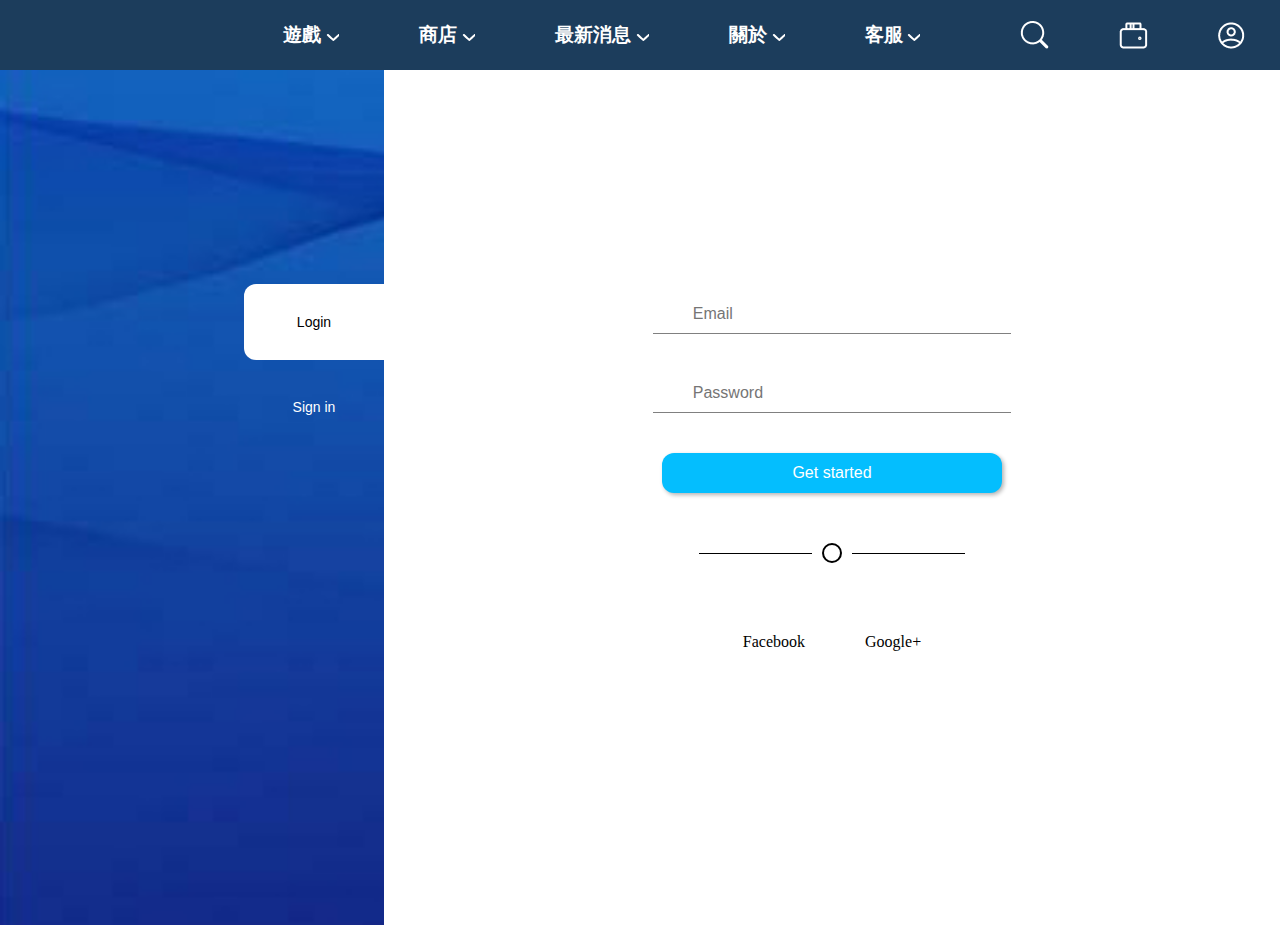
<file: newlogin.html>
<!DOCTYPE html>
<html lang="en">
<head>
    <meta charset="UTF-8">
    <meta http-equiv="X-UA-Compatible" content="IE=edge">
    <meta name="viewport" content="width=device-width, initial-scale=1.0">
    <title>Document</title>
    <link rel="stylesheet" href="/style/newlogin.css">
    <link rel="stylesheet" href="/style/style.css">
</head>
<body>
    <header>
        <!-- logo -->
        <div class="logo" onclick="goIndex()">
          <img src="./img/header/logo.png" alt="" />
        </div>
        <!-- navbar -->
        <nav>
          <ul>
            <li>
              <a href="#"
                >遊戲 <img src="./img/header/Vector(down).png" alt=""
              /></a>
              <div class="dropdown">
                <ul>
                  <li><a href="#">射擊</a></li>
                  <li><a href="#">休閒</a></li>
                  <li><a href="#">動作</a></li>
                  <li><a href="#">運動</a></li>
                </ul>
              </div>
            </li>
            <li>
              <a href="#">
                商店 <img src="./img/header/Vector(down).png" alt=""
              /></a>
              <div class="dropdown">
                <ul>
                  <li><a href="#">商品頁</a></li>
                  <li><a href="#">錢包</a></li>
                </ul>
              </div>
            </li>
            <li>
              <a href="./news.html"
                >最新消息 <img src="./img/header/Vector(down).png" alt=""
              /></a>
              <div class="dropdown">
                <ul>
                  <li><a href="#">新聞</a></li>
                  <li><a href="#">遊戲更新</a></li>
                  <li><a href="#">優惠活動</a></li>
                  <li><a href="#">新品上架</a></li>
                </ul>
              </div>
            </li>
            <li>
              <a href="#">
                關於 <img src="./img/header/Vector(down).png" alt=""
              /></a>
              <div class="dropdown">
                <ul>
                  <li><a href="#">公司介紹</a></li>
                  <li><a href="#">徵才</a></li>
                </ul>
              </div>
            </li>
            <li>
              <a href="#">
                客服 <img src="./img/header/Vector(down).png" alt=""
              /></a>
              <div class="dropdown">
                <ul>
                  <li><a href="#">常見問題</a></li>
                  <li><a href="#">客服信箱</a></li>
                </ul>
              </div>
            </li>
          </ul>
        </nav>
        <div class="navbar-icons">
          <div><img src="./img/header/search_.png" alt="" /></div>
          <div id="GoWalletPage">
            <img src="./img/header/wallet.png" alt="" />
          </div>
          <div id="GoLoginPage"><img src="./img/header/user.png" alt="" /></div>
        </div>
      </header>
    <div class="container">
        <div class="container">
            <div class="loginleft">
              <button class="btnt"  href="">Login</button>
              <button class="btnd" href="">Sign in</button>
            </div>
            <from class="loginpage">
              <div class="wrapper">
                  <div class="text">
                      <div class="logo"><img src="/img/header/logo.png" alt=""></div>
                      <input type="email" class="loginu" placeholder="Email">
                      <input type="password" class="loginu" placeholder="Password">
                      <input type="submit" class="logins" value="Get started">
                      <div class="line-with-circle">
                        <hr />
                        <div class="circle"></div>
                        <hr />
                      </div>
                      <div class="logobtn">
                        <a href="#">Facebook</a>
                        <a href="#">Google+</a>
                      </div>
                  </div>
              </div>
            </from>
            <div class="signinpage">
              <from class="wrapper">
                  <div class="text">
                      <div class="logo"><img src="/img/header/logo.png" alt=""></div>
                      <input type="text" class="loginu" placeholder="Name">
                      <input type="email" class="loginu" placeholder="Email">
                      <input type="password" class="loginu" placeholder="Password">
                      <input type="tel" class="loginu" placeholder="Phone number">
                      <input type="submit" class="logins" value="Rigister">
                      <div class="logobtn">
                        <a href="#">Facebook</a>
                        <a href="#">Google+</a>
                      </div>
                  </div>
              </from>
            </div>
          </div>
    </div>
    
    <script>
        document.querySelector(".btnd").addEventListener("click", function () {
        document.querySelector(".btnt").style.backgroundColor = "transparent";
        document.querySelector(".btnd").style.backgroundColor = "white";
        document.querySelector(".btnd").style.color = "black";
        document.querySelector(".btnt").style.color = "white";
        document.querySelector(".signinpage").style.right = "0";
        document.querySelector(".signinpage").style.visibility = "visible";
    });
        document.querySelector(".btnt").addEventListener("click", function () {
        document.querySelector(".btnt").style.backgroundColor = "white";
        document.querySelector(".btnd").style.backgroundColor = "transparent";
        document.querySelector(".btnd").style.color = "white";
        document.querySelector(".btnt").style.color = "black";
        document.querySelector(".signinpage").style.right = "-300%";
        document.querySelector(".signinpage").style.visibility = "visible";
    });

        

    </script>
</body>
</html>
</file>
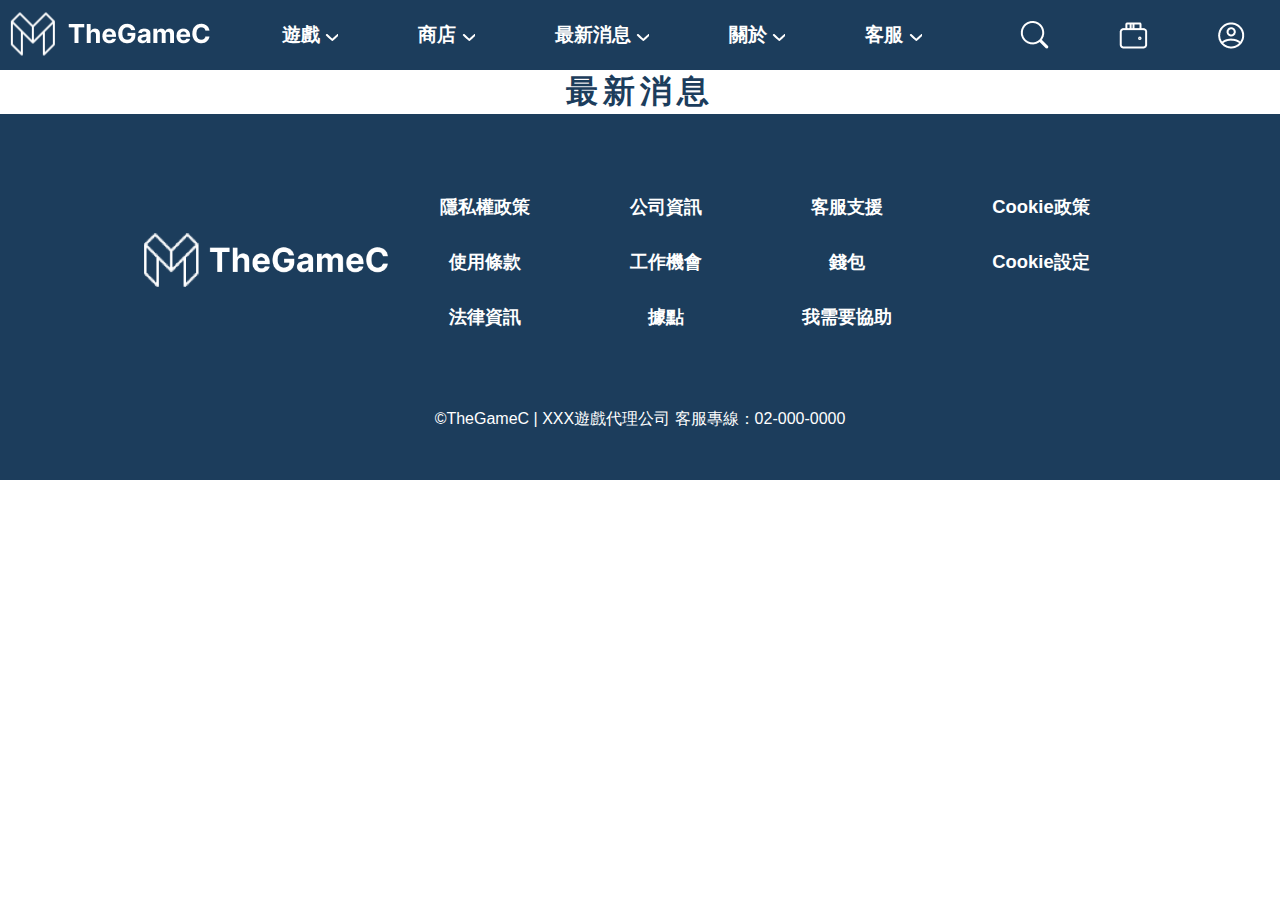
<file: news.html>
<!DOCTYPE html>
<html lang="en">
  <head>
    <meta charset="UTF-8" />
    <meta http-equiv="X-UA-Compatible" content="IE=edge" />
    <meta name="viewport" content="width=device-width, initial-scale=1.0" />
    <title>TheGameC - 最新消息</title>
    <link rel="stylesheet" href="./style/font.css" />
    <link rel="stylesheet" href="./style/style.css" />
    <style></style>
  </head>
  <body>
    <!-- header -->
    <header>
      <!-- logo -->
      <div class="logo" onclick="goIndex()">
        <img src="./img/header/logo.png" alt="" />
      </div>
      <!-- navbar -->
      <nav>
        <ul>
          <li>
            <a href="#"
              >遊戲 <img src="./img/header/Vector(down).png" alt=""
            /></a>
            <div class="dropdown">
              <ul>
                <li><a href="#">射擊</a></li>
                <li><a href="#">休閒</a></li>
                <li><a href="#">動作</a></li>
                <li><a href="#">運動</a></li>
              </ul>
            </div>
          </li>
          <li>
            <a href="#">
              商店 <img src="./img/header/Vector(down).png" alt=""
            /></a>
            <div class="dropdown">
              <ul>
                <li><a href="#">商品頁</a></li>
                <li><a href="#">錢包</a></li>
              </ul>
            </div>
          </li>
          <li>
            <a href="#"
              >最新消息 <img src="./img/header/Vector(down).png" alt=""
            /></a>
            <div class="dropdown">
              <ul>
                <li><a href="#">新聞</a></li>
                <li><a href="#">遊戲更新</a></li>
                <li><a href="#">優惠活動</a></li>
                <li><a href="#">新品上架</a></li>
              </ul>
            </div>
          </li>
          <li>
            <a href="#">
              關於 <img src="./img/header/Vector(down).png" alt=""
            /></a>
            <div class="dropdown">
              <ul>
                <li><a href="#">公司介紹</a></li>
                <li><a href="#">徵才</a></li>
              </ul>
            </div>
          </li>
          <li>
            <a href="#">
              客服 <img src="./img/header/Vector(down).png" alt=""
            /></a>
            <div class="dropdown">
              <ul>
                <li><a href="#">常見問題</a></li>
                <li><a href="#">客服信箱</a></li>
              </ul>
            </div>
          </li>
        </ul>
      </nav>
      <div class="navbar-icons">
        <div><img src="./img/header/search_.png" alt="" /></div>
        <div id="GoWalletPage">
          <img src="./img/header/wallet.png" alt="" />
        </div>
        <div id="GoLoginPage"><img src="./img/header/user.png" alt="" /></div>
      </div>
    </header>

    <!-- section1 -->
    <section class="section1">
      <h1>最新消息</h1>
    </section>

    <!-- footer -->
    <footer>
      <div class="footer-s1">
        <div class="footer-logo">
          <img src="./img/footer/logo.png" alt="" />
        </div>
        <div class="footer-content">
          <ul>
            <li><a href="#">隱私權政策</a></li>
            <li><a href="#">使用條款</a></li>
            <li><a href="#">法律資訊</a></li>
          </ul>
          <ul>
            <li><a href="#">公司資訊</a></li>
            <li><a href="#">工作機會</a></li>
            <li><a href="#">據點</a></li>
          </ul>
          <ul>
            <li><a href="#">客服支援</a></li>
            <li><a href="#">錢包</a></li>
            <li><a href="#">我需要協助</a></li>
          </ul>
          <ul>
            <li><a href="#">Cookie政策</a></li>
            <li><a href="#">Cookie設定</a></li>
          </ul>
        </div>
      </div>
      <div class="footer-s2">
        <p>©TheGameC | XXX遊戲代理公司 客服專線：02-000-0000</p>
      </div>
    </footer>

    <script src="./app/app.js"></script>
  </body>
</html>
</file>
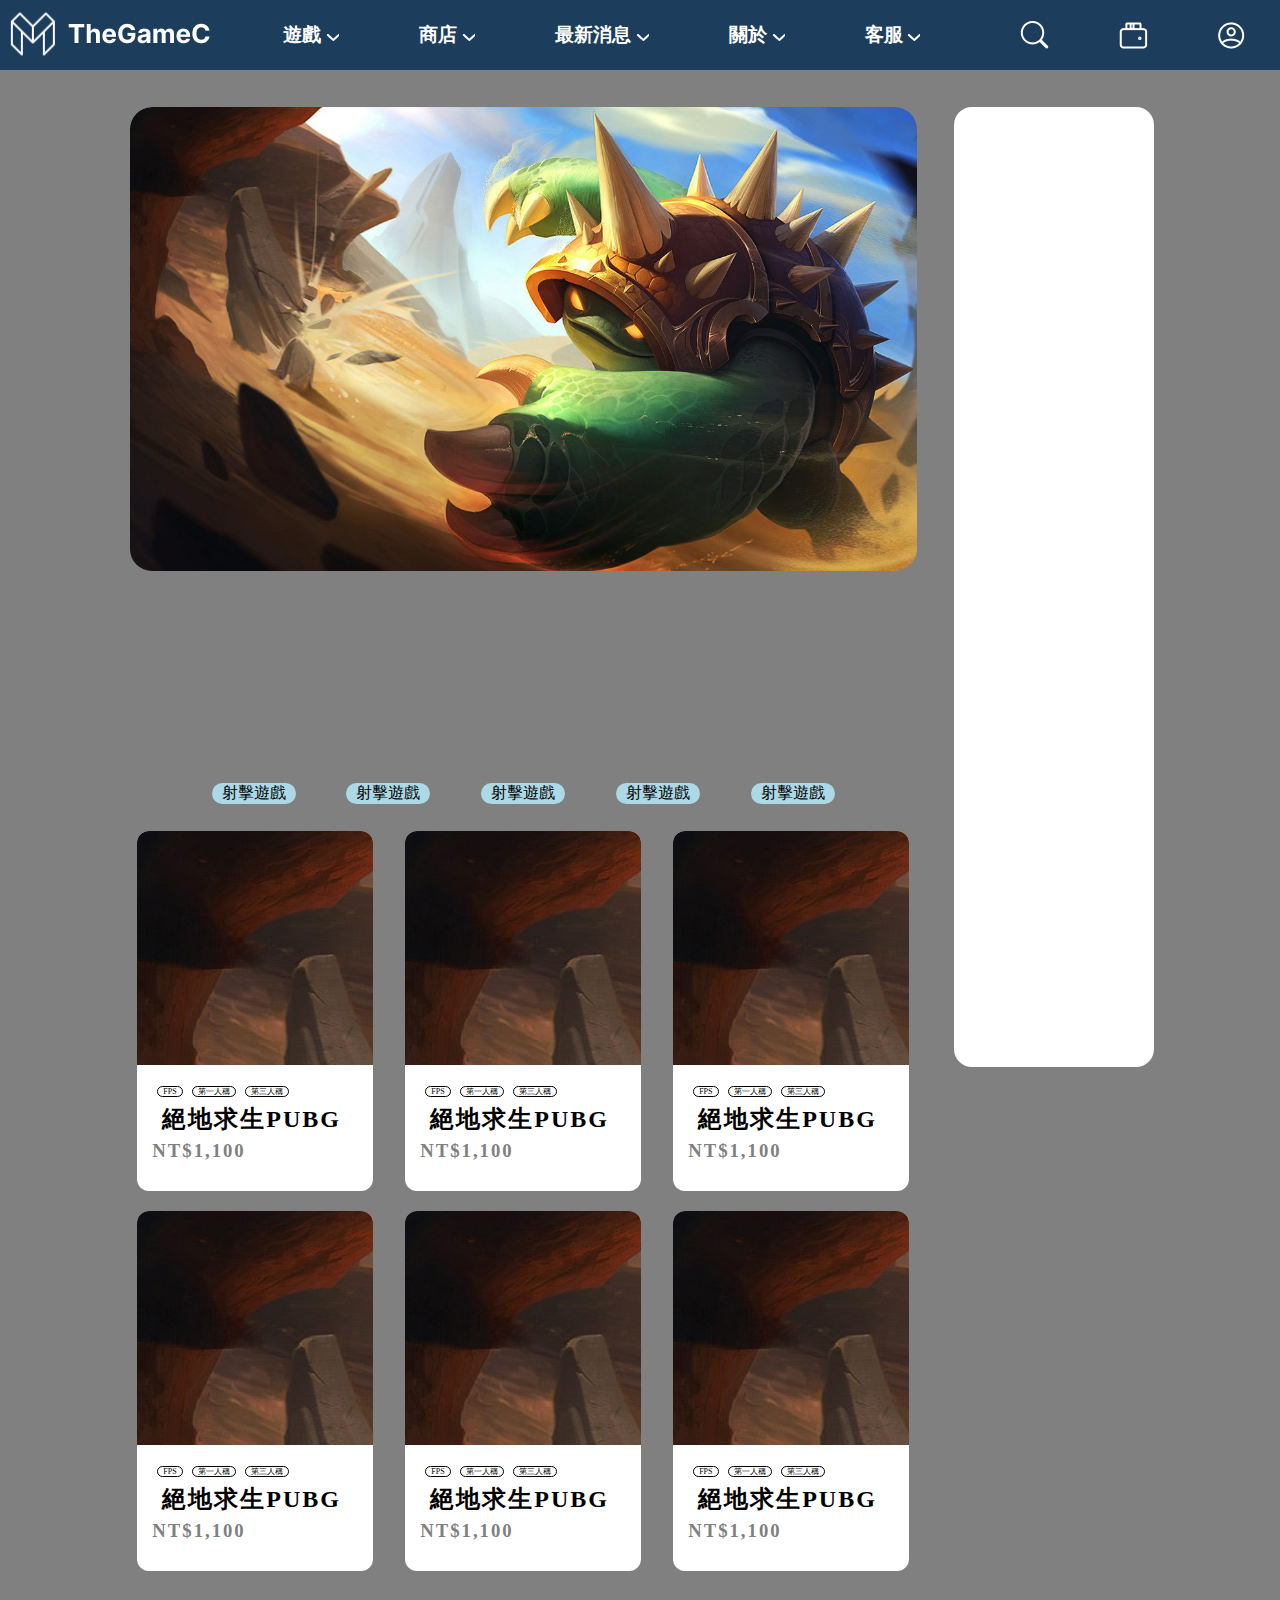
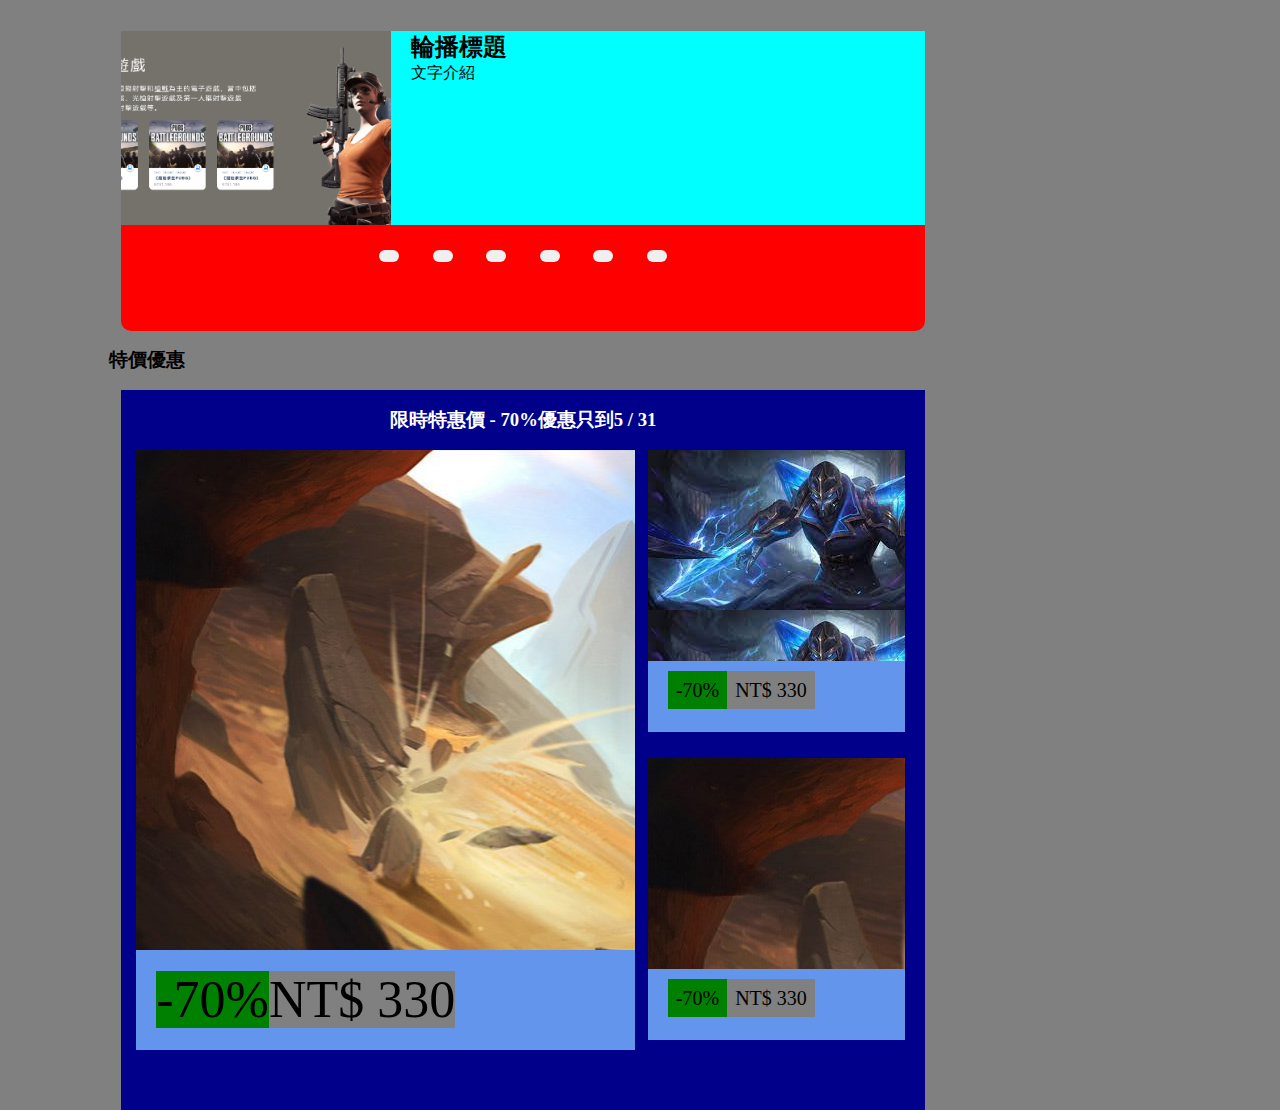
<file: store.html>
<!DOCTYPE html>
<html lang="en">

<head>
    <meta charset="UTF-8">
    <meta http-equiv="X-UA-Compatible" content="IE=edge">
    <meta name="viewport" content="width=device-width, initial-scale=1.0">
    <title>商店</title>
    <link rel="stylesheet" href="/style/style.css">
    <link rel="stylesheet" href="/style/store.css">
</head>

<body>
    <header>
        <!-- logo -->
        <div class="logo" onclick="goIndex()">
            <img src="./img/header/logo.png" alt="" />
        </div>
        <!-- navbar -->
        <nav>
            <ul>
                <li>
                    <a href="#">遊戲 <img src="./img/header/Vector(down).png" alt="" /></a>
                    <div class="dropdown">
                        <ul>
                            <li><a href="#">射擊</a></li>
                            <li><a href="#">休閒</a></li>
                            <li><a href="#">動作</a></li>
                            <li><a href="#">運動</a></li>
                        </ul>
                    </div>
                </li>
                <li>
                    <a href="#">
                        商店 <img src="./img/header/Vector(down).png" alt="" /></a>
                    <div class="dropdown">
                        <ul>
                            <li><a href="#">商品頁</a></li>
                            <li><a href="#">錢包</a></li>
                        </ul>
                    </div>
                </li>
                <li>
                    <a href="./news.html">最新消息 <img src="./img/header/Vector(down).png" alt="" /></a>
                    <div class="dropdown">
                        <ul>
                            <li><a href="#">新聞</a></li>
                            <li><a href="#">遊戲更新</a></li>
                            <li><a href="#">優惠活動</a></li>
                            <li><a href="#">新品上架</a></li>
                        </ul>
                    </div>
                </li>
                <li>
                    <a href="#">
                        關於 <img src="./img/header/Vector(down).png" alt="" /></a>
                    <div class="dropdown">
                        <ul>
                            <li><a href="#">公司介紹</a></li>
                            <li><a href="#">徵才</a></li>
                        </ul>
                    </div>
                </li>
                <li>
                    <a href="#">
                        客服 <img src="./img/header/Vector(down).png" alt="" /></a>
                    <div class="dropdown">
                        <ul>
                            <li><a href="#">常見問題</a></li>
                            <li><a href="#">客服信箱</a></li>
                        </ul>
                    </div>
                </li>
            </ul>
        </nav>
        <div class="navbar-icons">
            <div><img src="./img/header/search_.png" alt="" /></div>
            <div id="GoWalletPage">
                <img src="./img/header/wallet.png" alt="" />
            </div>
            <div id="GoLoginPage"><img src="./img/header/user.png" alt="" /></div>
        </div>
    </header>
    <div class="container">
        <div class="fixed-panel">
            <div class="storecart">

            </div>
        </div>

        <div class="page-content">
            <div class="showimg">
                <img src="/img/login/Rammus_0.jpg" alt="">
            </div>
            <div class="storelist">
                <ul>
                    <li>射擊遊戲</li>
                    <li>射擊遊戲</li>
                    <li>射擊遊戲</li>
                    <li>射擊遊戲</li>
                    <li>射擊遊戲</li>
                </ul>
            </div>
            <div class="storebox">
                <div class="item">
                    <div class="storeboximg"></div>
                    <div class="storeboxcon">
                        <span>FPS</span>
                        <span>第一人稱</span>
                        <span>第三人稱</span>
                        <h2>絕地求生PUBG</h2>
                        <h3>NT$1,100</h3>
                    </div>
                </div>
                <div class="item">
                    <div class="storeboximg"></div>
                    <div class="storeboxcon">
                        <span>FPS</span>
                        <span>第一人稱</span>
                        <span>第三人稱</span>
                        <h2>絕地求生PUBG</h2>
                        <h3>NT$1,100</h3>
                    </div>
                </div>
                <div class="item">
                    <div class="storeboximg"></div>
                    <div class="storeboxcon">
                        <span>FPS</span>
                        <span>第一人稱</span>
                        <span>第三人稱</span>
                        <h2>絕地求生PUBG</h2>
                        <h3>NT$1,100</h3>
                    </div>
                </div>
                <div class="item">
                    <div class="storeboximg"></div>
                    <div class="storeboxcon">
                        <span>FPS</span>
                        <span>第一人稱</span>
                        <span>第三人稱</span>
                        <h2>絕地求生PUBG</h2>
                        <h3>NT$1,100</h3>
                    </div>
                </div>
                <div class="item">
                    <div class="storeboximg"></div>
                    <div class="storeboxcon">
                        <span>FPS</span>
                        <span>第一人稱</span>
                        <span>第三人稱</span>
                        <h2>絕地求生PUBG</h2>
                        <h3>NT$1,100</h3>
                    </div>
                </div>
                <div class="item">
                    <div class="storeboximg"></div>
                    <div class="storeboxcon">
                        <span>FPS</span>
                        <span>第一人稱</span>
                        <span>第三人稱</span>
                        <h2>絕地求生PUBG</h2>
                        <h3>NT$1,100</h3>
                    </div>
                </div>
            </div>
            <div class="storeboxslider">
                <div class="slidermain">
                    <div class="sliderimg">
                        <img src="/img/login/Frame 258.png" alt="Image 1">
                        <img src="/img/login/卡薩丁2.jpeg" alt="Image 2">
                        <img src="/img/login/Rammus_0.jpg" alt="Image 3">
                        <img src="/img/login/下载.jpeg" alt="Image 4">
                        <img src="/img/login/卡薩丁2.jpeg" alt="Image 5">
                        <img src="/img/login/Rammus_0.jpg" alt="Image 6">
                    </div>
                    <div class="sliderlist">
                        <h2>輪播標題</h2>
                        <p>文字介紹</p>
                    </div>
                </div>
                <div class="sliderbtn">
                    <button onclick="changeimage(1)"></button>
                    <button onclick="changeimage(2)"></button>
                    <button onclick="changeimage(3)"></button>
                    <button onclick="changeimage(4)"></button>
                    <button onclick="changeimage(5)"></button>
                    <button onclick="changeimage(6)"></button>
                </div>
            </div>
            <h3>特價優惠</h3>
            <div class="onsale">
                <h3>限時特惠價 - 70%優惠只到5 / 31</h3>
                <div>
                    <div class="onsaleleft">
                        <div class="onsaleleftimg"></div>
                        <div class="onsalerprice">
                            <span>-70%</span><span>NT$ 330</span>
                        </div>                       
                    </div>
                    <div class="onsaleright">
                        <div class="onsalert">
                            <div class="onsaleimg">
                            </div>
                            <div class="onsaleprice">
                                <span>-70%</span><span>NT$ 330</span>
                            </div>
                        </div>
                        <div class="onsalerd">
                            <div class="onsaleimg2">
                            </div>
                            <div class="onsaleprice">
                                <span>-70%</span><span>NT$ 330</span>
                            </div>
                        </div>
                    </div>
                </div>
                <div></div>
            </div>
            
        </div>
        
        
        <script>
            let images = document.querySelectorAll('.sliderimg img');
            let buttons = document.querySelectorAll('.sliderbtn button');

            function changeimage(index) {
                images.forEach((image) => {
                    image.style.display = 'none';
                });
                images[index - 1].style.display = 'block';
            }

            changeImage(1);

        </script>
</body>

</html>
</file>
<file: style/font.css>
body {
  font-family: "Microsoft YaHei", sans-serif;
}
</file>
<file: style/style.css>
* {
  margin: 0;
  padding: 0;
  box-sizing: border-box;
}

/* header */
header {
  background-color: #1c3d5c;
  display: flex;
  flex-direction: row;
  justify-content: center;
  align-items: center;
  width: 100%;
  height: 70px;
}
header div.logo {
  flex: 2;
  text-align: center;
  cursor: pointer;
}
header nav {
  flex: 7;
  display: flex;
  justify-content: center;
  align-items: center;
  height: 100%;
}
header nav ul {
  display: flex;
  justify-content: center;
  align-items: center;
  list-style: none;
  color: white;
  font-weight: bold;
  height: 100%;
}
header nav ul li {
  display: flex;
  align-items: center;
  padding: 0 40px;
  font-size: 1.2rem;
  position: relative;
  cursor: pointer;
  height: 100%;
}
header nav ul li a {
  text-decoration: none;
  color: #fff;
}
header nav ul li div.dropdown {
  display: none;
  position: absolute;
  top: 70px;
  left: 0;
  width: 100%;
  background-color: #fff;
  padding: 15px 0;
  border: 1px black solid;
  border-top: 0;
}
header nav ul li div.dropdown ul {
  display: flex;
  flex-direction: column;
  justify-content: center;
  align-items: center;
  list-style: none;
  padding: 0;
  margin: 0;
}
header nav ul li div.dropdown ul li {
  padding: 15px 20px;
  font-size: 1.2rem;
}
header nav ul li div.dropdown ul li a {
  color: rgb(136, 136, 136);
  text-decoration: none;
}
header nav ul li div.dropdown ul li:hover a {
  color: #333;
}
header nav ul li:hover div.dropdown {
  display: block;
}
header div.navbar-icons {
  flex: 2;
  text-align: center;
  display: flex;
  align-items: center;
  justify-content: center;
  height: 100%;
}
header div.navbar-icons div {
  height: 100%;
  display: flex;
  align-items: center;
  justify-content: center;
  margin: 0 10px;
  cursor: pointer;
}
header div.navbar-icons div img {
  padding: 0 25px;
  -webkit-user-select: none;
     -moz-user-select: none;
      -ms-user-select: none;
          user-select: none;
}

/* section1 */
.section1 h1 {
  display: flex;
  justify-content: center;
  font-style: normal;
  font-weight: 700;
  letter-spacing: 0.15em;
  color: #1c3d5c;
}

/* footer */
footer {
  background-color: #1c3d5c;
  width: 100%;
  display: flex;
  flex-direction: column;
  justify-content: center;
  align-items: center;
}
footer div.footer-s1 {
  display: flex;
  justify-content: center;
  align-items: center;
  padding: 50px 0;
}
footer div.footer-s1 div.footer-logo {
  text-align: center;
}
footer div.footer-s1 div.footer-logo img {
  width: 250px;
}
footer div.footer-s1 div.footer-content {
  display: flex;
  text-align: center;
}
footer div.footer-s1 div.footer-content ul {
  list-style: none;
  color: white;
  font-weight: bold;
  margin: 0 50px;
}
footer div.footer-s1 div.footer-content ul li {
  margin: 30px 0;
}
footer div.footer-s1 div.footer-content ul li a {
  text-decoration: none;
  color: white;
  font-size: 1.15rem;
}
footer div.footer-s2 {
  color: white;
  padding-bottom: 50px;
}/*# sourceMappingURL=style.css.map */

/* 新輪播圖 */
</file>
<file: style/gamepage.css>
body {
  background-color: lightslategray;
  position: relative;
  background-image: url("../img/Games/CSO/5.jpg");
  background-size: contain;
}



a{
  color: #fff;
  text-decoration: none;
}

.stylelogo {
  width: 25%;
  height: 20%;
  background-color: transparent;
  position: absolute;
  right: 50px;
  top: 40px;
  user-select: none;
}

.page1 {
  height: 1600px;
  width: 73%;
  margin: 0 auto;
}

p {
  font-size: 12px;
  color: white;
}

.gametr {
  margin-top: 40px;
  margin-bottom: 20px;
  height: 20px;
  width: 100%;
}



.gametr a {
  color: white;
}

.splide__slide img {
  width: 100%;
  height: 100%;
  object-fit: cover;
}

.main {
  height: 30%;
  width: 100%;
}

.gameLeft {
  height: 100%;
  width: 74%;
  float: left;
}

.showimg {
  width: 100%;
  height: 75%;
  padding: 2px;
  box-sizing: border-box;
  background-color: black;
  position: relative;
}

.showimg img {
  width: 100%;
  height: 100%;
  object-fit: cover;
  box-sizing: border-box;
  padding: 15px 0;
  background-color: black;
  position: absolute;
}

.gamesimg {
  background-color: black;
  width: 100%;
  height: 23.8%;
  display: flex;
  justify-content: space-between;
  margin: 5px 0;
}

.gamesimg a {
  display: flex;
  justify-content: center;
  align-items: center;
  flex: 0 0 calc(20% - 10px);
  margin: 0 5px;
}

.gamesimg a img {
  width: 100%;
  height: auto;
  display: block;
  padding-right: 3%;
}

.gameRight {
  float: right;
  height: 100%;
  width: 25%;
  padding: 20px;
  background-color: #404040;
  border-radius: 3px;
}

h2 {
  color: #fff;
  font-weight: bolder;
  margin-bottom: 12px;
}

.gamestyle {
  text-decoration: none;
  font-size: 2px;
  color: black;
  background-color: #fff;
  border-radius: 10px;
  padding: 0px 6px;
  margin: 10px 3px;
  border: 1px solid silver;
}

.gamefont {
  font-size: 12px;
  margin: 20px auto;
  color: #fff;
}

.gameinf {
  line-height: 0;
}

.gameinf p {
  margin-bottom: 20px;
}

.gamebtn {
  margin: 50% auto;
  text-align: center;
  
}

.gamebtn a {
  display: inline-block;
  background-color: black;
  font-size: 13px;
  padding: 8px 16px;
  margin: 4px;
  border-radius: 5px;
  
}

.divlogin {
  background-color: #404040;
  margin: 40px auto;
  height: 70px;
  line-height: 70px;
  border-radius: 3px;
}

.divlogin p {
  display: inline-block;
  font-size: 14px;
  margin-left: 18px;
  color: white;
}

.GamepageLogin {
  border-radius: 5px;
  height: 32px;
  width: 55px;
  margin: 19px 20px;
  border: none;
  font-weight: bold;
  font-size: 14px;
  float: right;
  display: flex;
  align-items: center;
  justify-content: center;
}

.newh2 {
  margin-bottom: 0px;
}

.mygame {
  height: 35%;
  width: 100%;
  background-color: #404040;
  margin-top: 20px;
  border-radius: 3px;
}

.mygamepd {
  height: 100%;
  padding: 25px;
}

.mygamedv {
  display: flex;
  flex-direction: row;
  height: 30%;
  width: 95%;
  margin: 10px auto;
  background-color: red;
  border-radius: 3px;
}

.mygameimg {
  flex: 1;
  flex-basis: 25%;
}

.mygamemain {
  flex: 2;
  flex-basis: 45%;
}

.mygamed {
  flex: 1;
  flex-basis: 30%;
}

.mygamedv div {
  color: white;
}

.mygameimg img {
  width: 100%;
  height: 100%;
  object-fit: cover;
  box-sizing: border-box;
  padding: 10px;
  background-color: black;
}

.mygamedv p {
  font-size: 10px;
}

.mygamed {
  background-color: black;
  display: flex;
  align-items: flex-end;
  justify-content: center;
  flex-basis: 25%;
}

.mygamed a {
  display: inline-block;
  background-color: gray;
  margin: 0px 5px 20px 5px;
  border-radius: 3px;
  padding: 2px 10px;
  font-size: 8px;
}

.mygamemain {
  background-color: black;
  padding: 2%;
}

.mygamemain span {
  font-size: 8px;
  background-color: gray;
  border-radius: 3px;
  padding: 2px 10px;
}

.mygamemain p {
  font-size: 8px;
  margin-top: 8px;
}
/* 輪播 */


.splide__track{
  height: 100%;
  width: 74%;
  float: left;
  background-color: red;
}

.splide__list{
  width: 100%;
  height: 75%;
  padding: 2px;
  box-sizing: border-box;
  background-color: black;
  position: relative;
}

.splide__slide {
  width: 100%;
    height: 100%;
    object-fit: cover;
    box-sizing: border-box;
    padding: 15px 0;
    background-color: black;
    position: absolute;
  
}

.splide__slide.is-active {
  opacity: 1;
}

.splide__slide img {
  width: 100%;
  height: 100%;
  object-fit: cover;
}

.main{
  background-color: red;
  height: 550px;
}
</file>
<file: style/gamepage2.css>
body{
    background-color: lightslategray;
}
  
  
.page1{
    height: 1600px;
    width: 73%;
    margin: 0 auto;
}

p{
    font-size: 12px;
    color: black;
}

.gametr{
    margin-top: 40px;
    margin-bottom: 20px;
    height:20px;
    width: 100%;
}

.gametr a{
    color: white;
}

.main{
    height: 30%;
    width: 100%;
}


.gameLeft{
    height: 100%;
    width: 74%;
    float: left;
    
}

.showimg{
    width: 100%;
    height: 75%;
    padding: 2px;
    box-sizing: border-box;
    background-color: black;
    position: relative;
}

.showimg img{
    width: 100%;
    height: 100%;
    object-fit: cover;
    box-sizing: border-box;
    padding: 15px 0;
    background-color: black;
    position: absolute;
}

.gamesimg {
    background-color:black;
    width: 100%;
    height: 23.8%;
    display: flex;
    justify-content: space-between;
    margin: 5px 0;
  }

  .gamesimg a {
    display: flex;
    justify-content: center;
    align-items: center;
    flex: 0 0 calc(20% - 10px);
    margin: 0 5px;
  }
  
  .gamesimg a img {
    width: 100%;
    height: auto;
    display: block;
    padding-right: 3%;
  }
  

.gameRight{
    float: right;
    height: 100%;
    width: 25%;
    padding: 20px;
    background-color: white;
    border-radius: 3px;
}

h2{
    color: bl;
    font-weight: bolder;
    margin-bottom: 12px;
}

.gamestyle{
    text-decoration: none;
    font-size: 2px;
    color: black;
    background-color: #fff;
    border-radius: 10px;
    padding: 0px 6px;
    margin: 10px 3px;
    border: 1px solid silver;
}

.gamefont{
    font-size: 12px;
    margin: 20px auto;
    color: black;
}

.gameinf{
    line-height: 0;
}

.gameinf p{
    margin-bottom: 20px;
}

.gamebtn{
    margin: 50% auto;
    text-align: center;
}


.gamebtn p{
    display: inline-block;
    background-color: gray;
    font-size: 13px;
    padding: 8px 16px;
    margin: 4px;
    border-radius: 5px;
}

.divlogin{
    background-color: white;
    margin: 40px auto;
    height: 70px;
    line-height: 70px;
    border-radius: 3px;
}

.divlogin p{
    display: inline-block;
    font-size: 14px;
    margin-left: 18px;
    color: black;
}

.GamepageLogin{
    border-radius: 5px;
    height: 32px;
    width: 55px;
    margin: 19px 20px;
    border: none;
    font-weight: bold;
    font-size: 14px;
    float: right;
    display: flex;
    align-items: center;
    justify-content: center;
    background-color: gray;
}

.newh2{
    margin-bottom: 0px;
}

.mygame{
    height: 35%;
    width: 100%;
    background-color: white;
    margin-top: 20px;
    border-radius: 3px;
}

.mygamepd{
    height: 100%;
    padding: 25px;
}

.mygamedv{
    display: flex;
    flex-direction: row;
    height: 30%;
    width: 95%;
    margin: 10px auto;
    border-radius: 3px;
}

.mygameimg {
    flex: 1;
    flex-basis: 25%;
  }
  
  .mygamemain {
    flex: 2;
    flex-basis: 45%;
  }
  
  .mygamed {
    flex: 1;
    flex-basis: 30%;
  }

.mygamedv div{
    color: white;
}

.mygamemain h3{
    color: black;
}

.mygameimg img{
    width: 100%;
    height: 100%;
    object-fit: cover;
    box-sizing: border-box;
    padding: 10px;
    background-color: gray;
}

.mygamedv p{
    font-size: 10px;
}

.mygamed{
    background-color: gray;
    display: flex;
    align-items: flex-end;
    justify-content: center;
    flex-basis: 25%;
}

.mygamed p{
    display: inline-block;
    background-color: gray;
    margin: 0px 5px 20px 5px;
    border-radius: 3px;
    padding: 2px 10px;
    font-size: 8px;
}

.mygamemain{
    background-color: gray;
    padding: 2%;
}

.mygamemain span{
    font-size: 8px;
    background-color: black;
    border-radius: 5px;
    padding: 2px 10px;
}

.mygamemain p{
    font-size: 8px;
    margin-top: 8px;
}
</file>
<file: style/login.css>
* {
    margin: 0;
    padding: 0;
    box-sizing: border-box;
  }

.container{
    position: relative;
    width: 100%;
    height: 95vh;
    display: flex;
    background-color: red;
}

.img{
    position:relative;
    left: 0;
    width:30%;
    height:95vh;
    background-image: url(/img/login/loginbg.jpeg);
    background-size: cover;
    background-color: red;
}

a{
    text-decoration: none;
}

.btnt{
    position: absolute;
    color:black;
    font-size: 14px;
    top: 25%;
    right: 0;
    width: 140px;
    padding: 30px;
    text-align: center;
    border-radius: 12px 0 0 12px;
    border: none;
    background-color: white;
}

.btnd{
    position: absolute;
    font-size: 14px;
    color: white;
    top: 35%;
    right: 0;
    width: 140px;
    padding: 30px;
    text-align: center;
    border-radius: 12px 0 0 12px;
    border: none;
    background-color: transparent;
}

.wrapper {
    position: absolute;
    height: 95vh;
    width: 70%;
    background-color: white;
    align-items: center;
   
}
  
.text {
    width: 40%;
    height: 100%;
    display: flex;
    flex-direction: column;
    margin: 20px auto ;
    margin-top: 0;
    
}

.logo{
    margin-top: 150px;
}

.loginu{
    width: 100%;
    margin: 20px 0;
    outline: none;
    border: none;
    padding: 10px 10px 10px 40px;
    border-bottom: 1px solid gray ;
    font-size: 16px;
    font-weight: 400;
    position: relative;
}

.loginu::before {
    content: "\f0e0"; 
    font-family: "Font Awesome 5 Free"; 
    font-weight: 900;
    font-size: 18px;
    color: #aaa;
    position: absolute;
    left: 10px;
    top: 50%;
    transform: translateY(-50%);
    z-index: 5; 
  }


.logins{
    margin: 20px auto;
    bottom: 40px;
    width: 95%;
    height: 40px;
    font-size: 16px;
    text-decoration: none;
    line-height: 50px;
    border-radius: 12px;
    border: none;
    text-align: center;
    background: #04befe;
    line-height: 40px;
    color: white;
    box-shadow: 2px 2px 4px rgba(0, 0, 0, 0.3);
}

.hro{
    margin: 30px auto;
}

.logobtn {
    display: flex;
    margin: 10px auto;
  }
  
  .logobtn a {
    margin:30px;
    color: black;
  }

  /* 切換 */
.loginpage{
    display: block;
}

.signinpage{
    display: none;
}
</file>
<file: style/newlogin.css>
* {
    margin: 0;
    padding: 0;
    box-sizing: border-box;
  }

.container{
    width: 100%;
    height: 90vh;
    background-color: red;
}

.loginleft{
    float: left;
    position: relative;
    width:30%;
    height:95vh;
    background-image: url(/img/login/loginbg.jpeg);
    background-size: cover;
}

a{
    text-decoration: none;
}

.btnt{
    position: absolute;
    color:black;
    font-size: 14px;
    top: 25%;
    right: 0;
    width: 140px;
    padding: 30px;
    text-align: center;
    border-radius: 12px 0 0 12px;
    border: none;
    background-color: white;
}

.btnd{
    position: absolute;
    font-size: 14px;
    color: white;
    top: 35%;
    right: 0;
    width: 140px;
    padding: 30px;
    text-align: center;
    border-radius: 12px 0 0 12px;
    border: none;
    background-color: transparent;
}

.loginpage .wrapper {
    float: right;
    height: 95vh;
    width: 70%;
    background-color: white;
    align-items: center;
}
  
.text {
    width: 40%;
    height: 100%;
    display: flex;
    flex-direction: column;
    margin: 20px auto ;
    margin-top: 0;
    
}

.logo{
    margin-top: 150px;
}

.loginu{
    width: 100%;
    margin: 20px 0;
    outline: none;
    border: none;
    padding: 10px 10px 10px 40px;
    border-bottom: 1px solid gray ;
    font-size: 16px;
    font-weight: 400;
    position: relative;
}

.loginu::before {
    content: "\f0e0"; 
    font-family: "Font Awesome 5 Free"; 
    font-weight: 900;
    font-size: 18px;
    color: #aaa;
    position: absolute;
    left: 10px;
    top: 50%;
    transform: translateY(-50%);
    z-index: 5; 
  }


.logins{
    margin: 20px auto;
    bottom: 40px;
    width: 95%;
    height: 40px;
    font-size: 16px;
    text-decoration: none;
    line-height: 50px;
    border-radius: 12px;
    border: none;
    text-align: center;
    background: #04befe;
    line-height: 40px;
    color: white;
    box-shadow: 2px 2px 4px rgba(0, 0, 0, 0.3);
}

.hro{
    margin: 30px auto;
}

.logobtn {
    display: flex;
    margin: 10px auto;
  }
  
  .logobtn a {
    margin:30px;
    color: black;
  }

  .signinpage {
    position: absolute;
    top: 52.5%;
    right: -300%;
    width: 70%;
    height: 75.5vh;
    transform: translateY(-50%);
    z-index: 999;
    background-color: white;
    visibility: hidden;
    transition: all 0.6s ease-in-out;
    
  }

  .signinpage .wrapper{
    background-color: pink;
    
  } 
  
  .signinpage .signin {
    margin: 0 auto;
    width: 100%;
  }
  

  .line-with-circle {
    display: flex;
    align-items: center;
    width: 80%;
    margin: 30px auto;
  }
  
  .line-with-circle hr {
    flex: 1;
    height: 1px;
    background-color: black;
    border: none;
    margin: 0 10px;
  }
  
  .circle {
    width: 20px;
    height: 20px;
    border-radius: 50%;
    border: 2px solid black;
    background-color: white;
    display: flex;
    justify-content: center;
    align-items: center;
    font-size: 14px;
    font-weight: bold;
  }
</file>
<file: style/store.css>
*{
  margin: 0;
  padding: 0;
  box-sizing: border-box;
}

body{
    background-color: gray;
}

.container {
    display: flex; /* 使用flexbox布局 */
    flex-direction: row-reverse; /* 將容器中的元素排列成一行 */
    position: relative;
    height: 2000px;
    width: 83%;
    margin: 20px auto;
  }

  .fixed-panel {
    position: sticky;
    top: 0;
    height: 80%;
    width: 20%;
    z-index: 1;
    margin: 0 1%;
  }

  .page-content {
    flex: 1; /* 設置頁面內容佔用容器中剩餘的空間 */
    background-color: gray;
  }


  .showimg{
    width: 95%;
    height: 33%;
    margin: 2% auto;
    position: relative;
    overflow: hidden;
    border-radius: 22px;
  }

  .showimg img{
    position: absolute;
    max-width: 100%;
    max-height: 100%;
    object-fit: cover;
    box-sizing: border-box;
    top: 0;
    left: 0;
    border-radius: 22px;
  }

  .storecart{
    width: 94%;
    height: 60%;
    margin: 8% auto;
    background-color: white;
    border-radius: 18px;
  }

  .storelist{
    width: 94%;
    margin: 2% auto;
  }

  .storelist ul{
    display: flex; /* 將storelist設置為flexbox */
    justify-content: space-between;
    margin: 0px 10%;
  }

  .storelist ul li{
    display: inline-block;
    background-color: lightblue;
    padding: 0px 10px;
    border-radius: 12px;
    margin: 0;
  }

  .storebox {
    display: flex;
    flex-wrap: wrap;
    margin: 2% auto;
    width: 97%;
    height: 38%;
    margin-bottom: 50px;
  }

  .item {
    flex: 1 0 25%;
    margin: 10px 2%;
    background-color: white;
    margin-bottom: 10px;
    box-sizing: border-box;
    border-radius: 12px;
  }

  .storeboximg{
    height: 65%;
    background: url(/img/login/Rammus_0.jpg);
    border-radius: 12px 12px 0 0;
  }

  .storeboxcon{
    padding: 15px;
  }

  .storeboxcon span{
    font-size: 8px;
    border: 1px solid black;
    border-radius: 16px;
    padding: 0px 5px;
    margin: 0px 0px 0px 5px;
  }

  .storebox h3{
    color: gray;
    letter-spacing: 2px;
  }

  .storebox h2{
    letter-spacing: 2px;
    margin: 5px 0px 5px 10px
  }


  .onsale{
    height: 36%;
    width: 97%;
    margin: 2% auto;
    background-color: darkblue;
  }
/* 輪播 */

  .storeboxslider{
    margin: 2% auto;
    width: 97%;
    height: 15%;
    border-radius: 10px;
    display: flex;
    flex-wrap: wrap;
    background-color: red;
  }
  
  .slidermain {
    flex: 1 0 66%;
    display: flex;
    flex-wrap: wrap;
    
  }
  
  .sliderimg {
    flex: 1;
    display: flex;
    overflow: hidden;
  }
  
  .sliderimg img {
    width: 100%;
    height: auto;
    object-fit: cover;
  }
  
  .sliderlist {
    flex: 1 0 33%;
    padding: 0 20px;
    background-color: aqua;
  }
  
  .sliderbtn {
    width: 100%;
    height: 10%;
    margin: 20px 30%;
    display: flex;
    
  }
  
  .sliderbtn button {
    width: 20px;
    margin: 5px auto;
    height: 12px;
    border-radius: 20px;
    border-width: 0;
  }
  
  .sliderbtn button:hover {
    background-color: black
  }

  /* 優惠 */



  .onsaleleft{
    float: left;
    width: 62%;
    margin-left: 15px;
    height: 600px;
    background-color: cornflowerblue;
  }

  .onsaleleftimg{
    height: 500px;
    background: url(/img/login/Rammus_0.jpg);
  }

  .onsalerprice{
    padding: 20px;
  }

  .onsaleleft span{
    font-size: 52px;
    background-color: gray;
  }

  .onsaleright{
    float: right;
    width: 32%;
    height: 600px;
    margin-right: 20px;
    
  }
  
  .onsale h3{
    height: 60px;
    line-height: 60px;
    text-align: center;
    color: white;
  }
  
  .onsalert{
    height: 47%;
    margin-bottom: 10%;
  }

  .onsalerd{
    height: 47%;
    
  }

  .onsaleimg{
    background: url(/img/login/卡薩丁2.jpeg);
    height: 75%;
  }

  .onsaleimg2{
    background: url(/img/login/Rammus_0.jpg);
    height: 75%;
  }

  .onsaleprice{
    background-color: cornflowerblue;
    height: 25%;
    padding-left: 20px;
    padding-top: 7%;
  }

  .onsaleprice span{
    background-color: gray;
    padding: 8px;
    font-size: 20px;
  }

  .onsaleprice span:first-child {
    background-color: green;
  }

  .onsalerprice span:first-child {
    background-color: green;
  }
</file>
